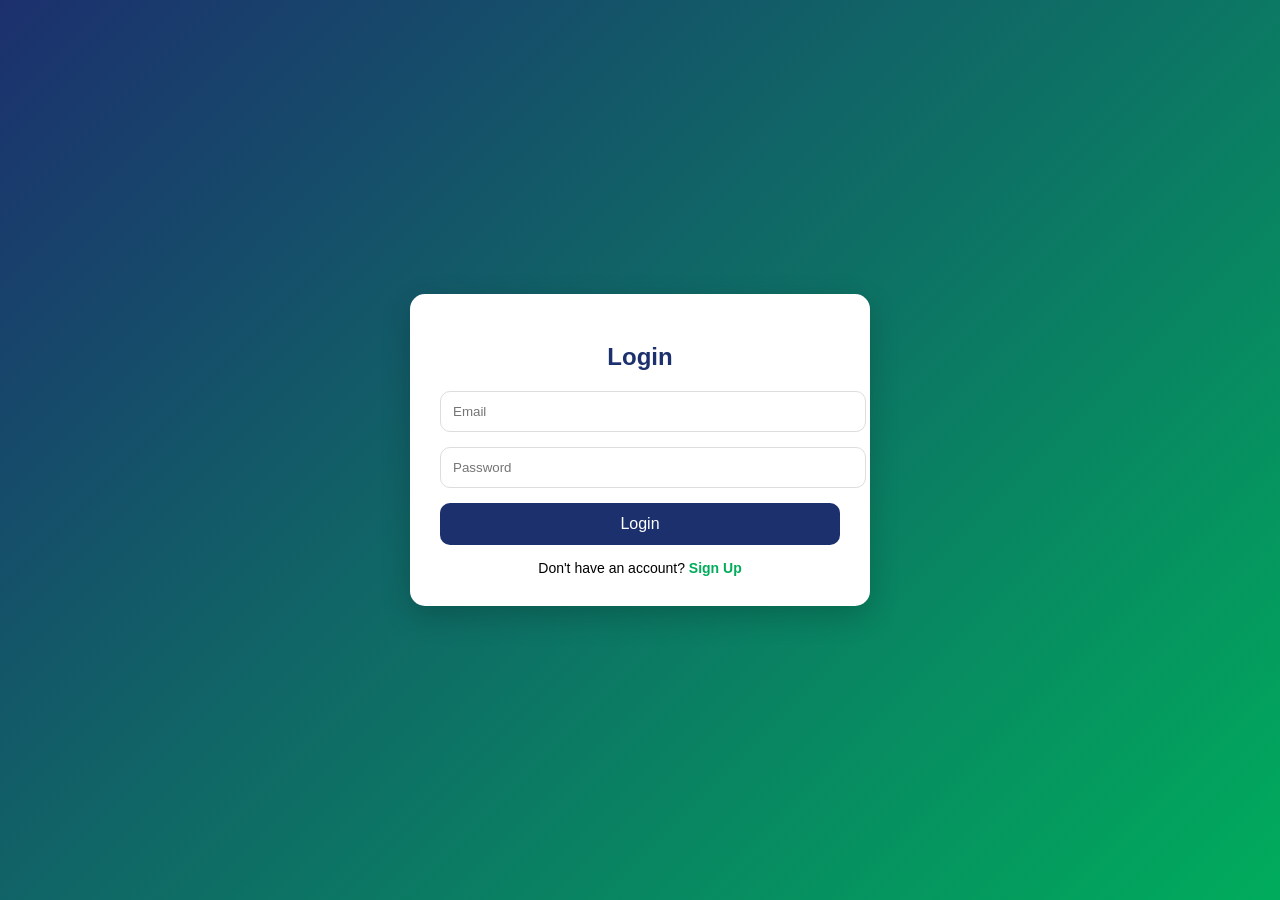
<file: admin/index.html>
<!DOCTYPE html>
<html lang="en">
<head>
  <meta charset="UTF-8">
  <meta name="viewport" content="width=device-width, initial-scale=1.0">
  <title>MUST Admin Dashboard</title>
  <link rel="stylesheet" href="admin.css">
  <link rel="stylesheet" href="https://cdnjs.cloudflare.com/ajax/libs/font-awesome/6.5.1/css/all.min.css">
</head>
<body>

<div id="dashView" class="app">

  <!-- SIDEBAR -->
  <aside class="sidebar">
    <div class="sidebar-brand"><i class="fa-solid fa-graduation-cap"></i> <span>MUST <span>Admin</span></span></div>
    <nav class="sidebar-nav">
      <a href="#" data-section="dashboard" class="active"><i class="fa-solid fa-chart-pie"></i> <span>Dashboard</span></a>
      <a href="#" data-section="events"><i class="fa-solid fa-calendar-days"></i> <span>Events Management</span></a>
      <a href="#" data-section="news"><i class="fa-solid fa-newspaper"></i> <span>News Management</span></a>
      <a href="#" data-section="menu"><i class="fa-solid fa-bars"></i> <span>Menu Management</span></a>
      <a href="#" data-section="contact"><i class="fa-solid fa-envelope"></i> <span>Contact Management</span></a>
      <a href="#" data-section="slider"><i class="fa-solid fa-images"></i> <span>Slider Management</span></a>
      <a href="#" data-section="activities"><i class="fa-solid fa-running"></i> <span>Activities</span></a>
      <a href="#" data-section="categories"><i class="fa-solid fa-tags"></i> <span>Activity Categories</span></a>
      <a href="#" data-section="clubs"><i class="fa-solid fa-shield-halved"></i> <span>Clubs</span></a>
      <a href="#" data-section="competitions"><i class="fa-solid fa-trophy"></i> <span>Competitions</span></a>
      <a href="#" data-section="adminusers"><i class="fa-solid fa-users-gear"></i> <span>Admin Users</span></a>
      <a href="#" data-section="settings"><i class="fa-solid fa-gear"></i> <span>Settings</span></a>
    </nav>
    <div class="sidebar-footer">
      <a id="logoutBtn"><i class="fa-solid fa-right-from-bracket"></i> <span>Logout</span></a>
    </div>
  </aside>

  <!-- MAIN -->
  <div class="main">
  
    <!-- TOPBAR -->
    <div class="topbar-container">
        <div class="search-bar">
            <i class="fa-solid fa-search"></i>
            <input type="text" placeholder="Search data...">
        </div>
        <div class="topbar-right">
            <div class="current-date" id="currentDate"></div>
            <div class="admin-profile">
                <span id="adminNameDisplay">Admin</span>
                <i class="fa-solid fa-circle-user"></i>
            </div>
        </div>
    </div>

    <div class="content-wrapper">
        <!-- ──── DASHBOARD HOME ──── -->
        <div id="sec-dashboard" class="section active">
          <div class="topbar"><h2>Dashboard Overview</h2></div>
          <div class="stats-grid">
            <div class="stat-card"><div class="icon"><i class="fa-solid fa-calendar-days"></i></div><div class="label">Events count</div><div class="value" id="statEvents">–</div></div>
            <div class="stat-card"><div class="icon"><i class="fa-solid fa-newspaper"></i></div><div class="label">News count</div><div class="value" id="statNews">–</div></div>
            <div class="stat-card"><div class="icon"><i class="fa-solid fa-envelope"></i></div><div class="label">Contacts count</div><div class="value" id="statContact">–</div></div>
            <div class="stat-card"><div class="icon"><i class="fa-solid fa-images"></i></div><div class="label">Slider count</div><div class="value" id="statSlider">–</div></div>
            <div class="stat-card"><div class="icon"><i class="fa-solid fa-running"></i></div><div class="label">Activities count</div><div class="value" id="statActivities">–</div></div>
            <div class="stat-card"><div class="icon"><i class="fa-solid fa-shield-halved"></i></div><div class="label">Clubs count</div><div class="value" id="statClubs">–</div></div>
            <div class="stat-card"><div class="icon"><i class="fa-solid fa-trophy"></i></div><div class="label">Competitions count</div><div class="value" id="statCompetitions">–</div></div>
          </div>
        </div>

        <!-- ──── EVENTS ──── -->
        <div id="sec-events" class="section">
          <div class="topbar"><h2>Events Management</h2><button class="btn btn-primary" onclick="openEventModal()"><i class="fa-solid fa-plus"></i> Add Event</button></div>
          <div class="card">
            <table><thead><tr><th>#</th><th>Image</th><th>Title</th><th>Description</th><th>Location</th><th>Date</th><th>Actions</th></tr></thead>
            <tbody id="eventsTable"></tbody></table>
          </div>
        </div>

        <!-- ──── NEWS ──── -->
        <div id="sec-news" class="section">
          <div class="topbar"><h2>News Management</h2><button class="btn btn-primary" onclick="openNewsModal()"><i class="fa-solid fa-plus"></i> Add News</button></div>
          <div class="card">
            <table><thead><tr><th>#</th><th>Image</th><th>Title</th><th>Content</th><th>Date</th><th>Actions</th></tr></thead>
            <tbody id="newsTable"></tbody></table>
          </div>
        </div>

        <!-- ──── MENU ──── -->
        <div id="sec-menu" class="section">
          <div class="topbar"><h2>Menu Management</h2><button class="btn btn-primary" onclick="openMenuModal()"><i class="fa-solid fa-plus"></i> Add Item</button></div>
          <div class="card">
            <table><thead><tr><th>#</th><th>Name</th><th>URL</th><th>Order</th><th>Parent ID</th><th>Actions</th></tr></thead>
            <tbody id="menuTable"></tbody></table>
          </div>
        </div>
        
        <!-- ──── CONTACTS ──── -->
        <div id="sec-contact" class="section">
          <div class="topbar"><h2>Contact Management</h2></div>
          <div class="card">
            <table><thead><tr><th>#</th><th>Name</th><th>Email</th><th>Message</th><th>Actions</th></tr></thead>
            <tbody id="contactTable"></tbody></table>
          </div>
        </div>

        <!-- ──── SLIDER ──── -->
        <div id="sec-slider" class="section">
          <div class="topbar"><h2>Slider Management</h2><button class="btn btn-primary" onclick="openSliderModal()"><i class="fa-solid fa-plus"></i> Add Slide</button></div>
          <div class="card">
            <table><thead><tr><th>#</th><th>Image</th><th>Title</th><th>Subtitle</th><th>Order</th><th>Active</th><th>Actions</th></tr></thead>
            <tbody id="sliderTable"></tbody></table>
          </div>
        </div>
        
        <!-- ──── SETTINGS ──── -->
        <div id="sec-settings" class="section">
          <div class="topbar"><h2>Settings</h2><button class="btn btn-primary" onclick="saveSettings()"><i class="fa-solid fa-save"></i> Save Settings</button></div>
          <div class="card settings-form">
            <form id="settingsForm">
                <div class="form-group">
                    <label>University Email</label>
                    <input type="email" id="setUnivEmail">
                </div>
                <div class="form-group">
                    <label>Phone Number</label>
                    <input type="text" id="setPhone">
                </div>
                <div class="form-group">
                    <label>Facebook Link</label>
                    <input type="url" id="setFb">
                </div>
                <div class="form-group">
                    <label>Address</label>
                    <input type="text" id="setAddress">
                </div>
                <div class="form-group">
                    <label>Map Location URL</label>
                    <input type="text" id="setMap">
                </div>
            </form>
          </div>
        </div>
        <!-- ──── ACTIVITIES ──── -->
        <div id="sec-activities" class="section">
          <div class="topbar"><h2>Activities Management</h2><button class="btn btn-primary" onclick="openActivityModal()"><i class="fa-solid fa-plus"></i> Add Activity</button></div>
          <div class="card">
            <table><thead><tr><th>#</th><th>Image</th><th>Title</th><th>Description</th><th>Duration</th><th>Players</th><th>Category</th><th>Actions</th></tr></thead>
            <tbody id="activitiesTable"></tbody></table>
          </div>
        </div>

        <!-- ──── ACTIVITY CATEGORIES ──── -->
        <div id="sec-categories" class="section">
          <div class="topbar"><h2>Activity Categories</h2><button class="btn btn-primary" onclick="openCategoryModal()"><i class="fa-solid fa-plus"></i> Add Category</button></div>
          <div class="card">
            <table><thead><tr><th>#</th><th>Name</th><th>Icon</th><th>Actions</th></tr></thead>
            <tbody id="categoriesTable"></tbody></table>
          </div>
        </div>

        <!-- ──── CLUBS ──── -->
        <div id="sec-clubs" class="section">
          <div class="topbar"><h2>Clubs Management</h2><button class="btn btn-primary" onclick="openClubModal()"><i class="fa-solid fa-plus"></i> Add Club</button></div>
          <div class="card">
            <table><thead><tr><th>#</th><th>Image</th><th>Name</th><th>Description</th><th>Actions</th></tr></thead>
            <tbody id="clubsTable"></tbody></table>
          </div>
        </div>

        <!-- ──── COMPETITIONS ──── -->
        <div id="sec-competitions" class="section">
          <div class="topbar"><h2>Competitions Management</h2><button class="btn btn-primary" onclick="openCompetitionModal()"><i class="fa-solid fa-plus"></i> Add Competition</button></div>
          <div class="card">
            <table><thead><tr><th>#</th><th>Image</th><th>Title</th><th>Description</th><th>Start Date</th><th>End Date</th><th>Actions</th></tr></thead>
            <tbody id="competitionsTable"></tbody></table>
          </div>
        </div>

        <!-- ──── ADMIN USERS ──── -->
        <div id="sec-adminusers" class="section">
          <div class="topbar"><h2>Admin Users</h2></div>
          <div class="card">
            <table><thead><tr><th>#</th><th>Full Name</th><th>Email</th><th>Status</th><th>Actions</th></tr></thead>
            <tbody id="adminUsersTable"></tbody></table>
          </div>
        </div>
    </div>
  </div>
</div>

<!-- ════════════ MODALS ════════════ -->

<!-- EVENT MODAL -->
<div class="modal-overlay" id="eventModalOverlay">
  <div class="modal">
    <div class="modal-header"><h3 id="eventModalTitle">Add Event</h3><button class="modal-close" onclick="closeModal('eventModalOverlay')">&times;</button></div>
    <form id="eventForm">
      <div class="modal-body">
        <input type="hidden" id="eventId">
        <label>Title</label><input type="text" id="eventTitleInput" required>
        <label>Description</label><textarea id="eventDescInput"></textarea>
        <label>Location</label><input type="text" id="eventLocationInput">
        <label>Event Date</label><input type="datetime-local" id="eventDateInput" required>
        <label>Image</label><input type="file" id="eventFileInput" accept="image/*">
      </div>
      <div class="modal-footer"><button type="button" class="btn btn-cancel" onclick="closeModal('eventModalOverlay')">Cancel</button><button type="submit" class="btn btn-primary">Save Changes</button></div>
    </form>
  </div>
</div>

<!-- NEWS MODAL -->
<div class="modal-overlay" id="newsModalOverlay">
  <div class="modal">
    <div class="modal-header"><h3 id="newsModalTitle">Add News</h3><button class="modal-close" onclick="closeModal('newsModalOverlay')">&times;</button></div>
    <form id="newsForm">
      <div class="modal-body">
        <input type="hidden" id="newsId">
        <input type="hidden" id="newsExistingImg">
        <label>Title</label><input type="text" id="newsTitleInput" required>
        <label>Date</label><input type="datetime-local" id="newsDateInput" required>
        <label>Content</label><textarea id="newsContentInput"></textarea>
        <label>Image</label><input type="file" id="newsFileInput" accept="image/*">
      </div>
      <div class="modal-footer"><button type="button" class="btn btn-cancel" onclick="closeModal('newsModalOverlay')">Cancel</button><button type="submit" class="btn btn-primary">Save Changes</button></div>
    </form>
  </div>
</div>

<!-- MENU MODAL -->
<div class="modal-overlay" id="menuModalOverlay">
  <div class="modal">
    <div class="modal-header"><h3 id="menuModalTitle">Add Menu Item</h3><button class="modal-close" onclick="closeModal('menuModalOverlay')">&times;</button></div>
    <form id="menuForm">
      <div class="modal-body">
        <input type="hidden" id="menuId">
        <label>Name</label><input type="text" id="menuNameInput" required>
        <label>URL</label><input type="text" id="menuUrlInput">
        <label>Order</label><input type="number" id="menuOrderInput" value="0">
        <label>Parent ID (optional)</label><input type="number" id="menuParentInput">
      </div>
      <div class="modal-footer"><button type="button" class="btn btn-cancel" onclick="closeModal('menuModalOverlay')">Cancel</button><button type="submit" class="btn btn-primary">Save Changes</button></div>
    </form>
  </div>
</div>

<!-- SLIDER MODAL -->
<div class="modal-overlay" id="sliderModalOverlay">
  <div class="modal">
    <div class="modal-header"><h3 id="sliderModalTitle">Add Slide</h3><button class="modal-close" onclick="closeModal('sliderModalOverlay')">&times;</button></div>
    <form id="sliderForm">
      <div class="modal-body">
        <label>Title</label><input type="text" id="sliderTitleInput" required>
        <label>Subtitle</label><input type="text" id="sliderSubInput">
        <label>Order</label><input type="number" id="sliderOrderInput" value="0">
        <label>Image</label><input type="file" id="sliderFileInput" accept="image/*" required>
      </div>
      <div class="modal-footer"><button type="button" class="btn btn-cancel" onclick="closeModal('sliderModalOverlay')">Cancel</button><button type="submit" class="btn btn-primary">Save Changes</button></div>
    </form>
  </div>
</div>

<!-- ACTIVITY MODAL -->
<div class="modal-overlay" id="activityModalOverlay">
  <div class="modal">
    <div class="modal-header"><h3 id="activityModalTitle">Add Activity</h3><button class="modal-close" onclick="closeModal('activityModalOverlay')">&times;</button></div>
    <form id="activityForm">
      <div class="modal-body">
        <input type="hidden" id="activityId">
        <label>Title</label><input type="text" id="activityTitleInput" required>
        <label>Description</label><textarea id="activityDescInput"></textarea>
        <label>Duration (minutes)</label><input type="text" id="activityDurationInput">
        <label>Players Count</label><input type="text" id="activityPlayersInput">
        <label>Category</label>
        <select id="activityCategoryInput"><option value="">-- Select Category --</option></select>
        <label>Image</label><input type="file" id="activityFileInput" accept="image/*">
      </div>
      <div class="modal-footer"><button type="button" class="btn btn-cancel" onclick="closeModal('activityModalOverlay')">Cancel</button><button type="submit" class="btn btn-primary">Save Changes</button></div>
    </form>
  </div>
</div>

<!-- CATEGORY MODAL -->
<div class="modal-overlay" id="categoryModalOverlay">
  <div class="modal">
    <div class="modal-header"><h3 id="categoryModalTitle">Add Category</h3><button class="modal-close" onclick="closeModal('categoryModalOverlay')">&times;</button></div>
    <form id="categoryForm">
      <div class="modal-body">
        <input type="hidden" id="categoryId">
        <label>Name</label><input type="text" id="categoryNameInput" required>
        <label>Icon (FontAwesome class e.g. fa-campground)</label><input type="text" id="categoryIconInput">
      </div>
      <div class="modal-footer"><button type="button" class="btn btn-cancel" onclick="closeModal('categoryModalOverlay')">Cancel</button><button type="submit" class="btn btn-primary">Save Changes</button></div>
    </form>
  </div>
</div>

<!-- CLUB MODAL -->
<div class="modal-overlay" id="clubModalOverlay">
  <div class="modal">
    <div class="modal-header"><h3 id="clubModalTitle">Add Club</h3><button class="modal-close" onclick="closeModal('clubModalOverlay')">&times;</button></div>
    <form id="clubForm">
      <div class="modal-body">
        <input type="hidden" id="clubId">
        <label>Name</label><input type="text" id="clubNameInput" required>
        <label>Description</label><textarea id="clubDescInput"></textarea>
        <label>Image</label><input type="file" id="clubFileInput" accept="image/*">
      </div>
      <div class="modal-footer"><button type="button" class="btn btn-cancel" onclick="closeModal('clubModalOverlay')">Cancel</button><button type="submit" class="btn btn-primary">Save Changes</button></div>
    </form>
  </div>
</div>

<!-- COMPETITION MODAL -->
<div class="modal-overlay" id="competitionModalOverlay">
  <div class="modal">
    <div class="modal-header"><h3 id="competitionModalTitle">Add Competition</h3><button class="modal-close" onclick="closeModal('competitionModalOverlay')">&times;</button></div>
    <form id="competitionForm">
      <div class="modal-body">
        <input type="hidden" id="competitionId">
        <label>Title</label><input type="text" id="competitionTitleInput" required>
        <label>Description</label><textarea id="competitionDescInput"></textarea>
        <label>Start Date</label><input type="datetime-local" id="competitionStartInput">
        <label>End Date</label><input type="datetime-local" id="competitionEndInput">
        <label>Image</label><input type="file" id="competitionFileInput" accept="image/*">
      </div>
      <div class="modal-footer"><button type="button" class="btn btn-cancel" onclick="closeModal('competitionModalOverlay')">Cancel</button><button type="submit" class="btn btn-primary">Save Changes</button></div>
    </form>
  </div>
</div>

<!-- TOAST CONTAINER -->
<div class="toast-container" id="toasts"></div>

<script src="admin.js"></script>
</body>
</html>
</file>
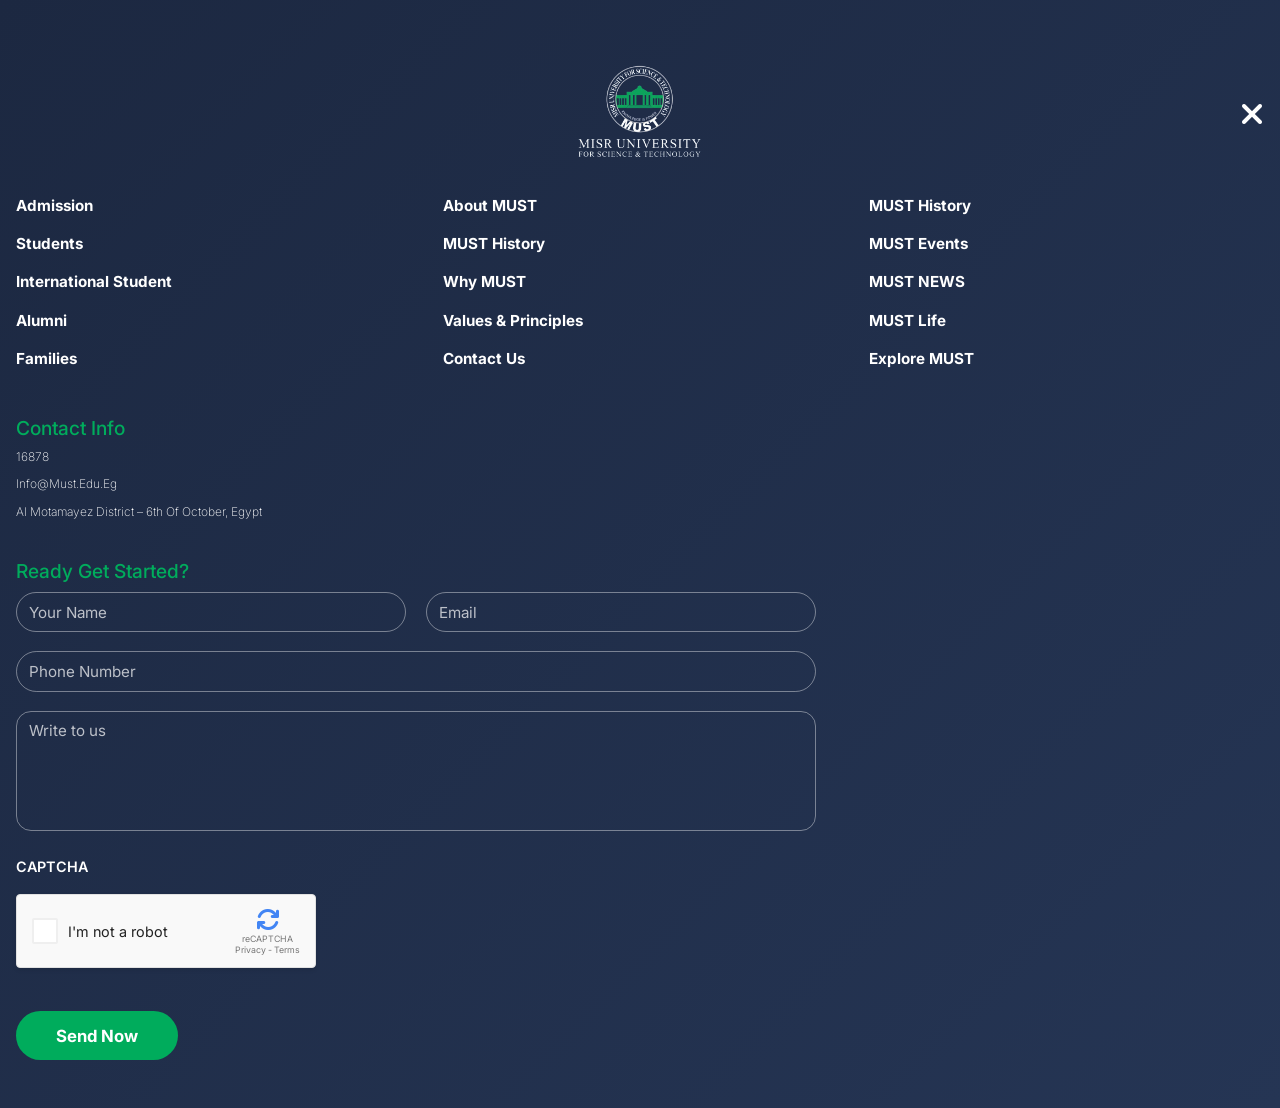
<file: Sports/index.html>
<!DOCTYPE html>
<html lang="en">
<head>
    <meta charset="UTF-8">
    <meta name="viewport" content="width=device-width, initial-scale=1.0">
    <title>MUST Fullscreen Menu & Contact</title>

    <link href="https://cdnjs.cloudflare.com/ajax/libs/font-awesome/6.0.0/css/all.min.css" rel="stylesheet">
    <link href="https://cdnjs.cloudflare.com/ajax/libs/font-awesome/6.5.0/css/all.min.css" rel="stylesheet">

    <style>
        @import url('https://fonts.googleapis.com/css2?family=Inter:wght@400;600;700&display=swap');

        :root {
            --overlay-bg: #1c2841; /* Dark blue matching the screenshot */
            --must-green: #00ac5c;
            --text-white: #ffffff;
            --text-muted: rgba(255, 255, 255, 0.7);
            --border-color: rgba(255, 255, 255, 0.4);
            --font-main: 'Inter', sans-serif;
        }

        * {
            margin: 0;
            padding: 0;
            box-sizing: border-box;
            font-family: var(--font-main);
        }

        body {
            background-color: var(--overlay-bg);
            color: var(--text-white);
            /* Adding a subtle gradient overlay to match the image's lighting */
            background-image: linear-gradient(135deg, #1c2841 0%, #253554 100%);
            min-height: 100vh;
        }

        .overlay-container {
            max-width: 1800px;
            margin: 0 auto;
            padding: 3rem 1rem;
            position: relative;
        }

        /* ------------------ HEADER ------------------ */
        .overlay-header {
            display: flex;
            justify-content: center;
            align-items: center;
            position: relative;
            margin-bottom: 2rem;
            margin-top: 1rem;
        }

        .overlay-logo {
            height: 100px;
            width: auto;
            object-fit: contain;
        }

        .close-btn {
            position: absolute;
            right: 0;
            top: 50%;
            transform: translateY(-50%);
            background: transparent;
            border: none;
            color: var(--text-white);
            font-size: 2rem;
            cursor: pointer;
            transition: color 0.3s ease;
        }

        .close-btn:hover {
            color: var(--must-green);
        }

        /* ------------------ LINKS GRID ------------------ */
        .links-grid {
            display: grid;
            grid-template-columns: repeat(3, 1fr);
            gap: 2rem;
            margin-bottom: 3rem;
        }

        .link-column {
            display: flex;
            flex-direction: column;
            gap: 1.2rem;
        }

        .link-column a {
            color: var(--text-white);
            text-decoration: none;
            font-size: 0.95rem;
            font-weight: 700;
            transition: color 0.3s ease;
        }

        .link-column a:hover {
            color: var(--must-green);
        }

        /* ------------------ CONTACT INFO & FORM SECTION ------------------ */
        .content-section {
            max-width: 800px; /* Constrains the form width to match the screenshot */
        }

        .section-title {
            color: var(--must-green);
            font-size: 1.2rem;
            font-weight: 500;
            margin-bottom: 0.55rem;
            margin-top: 2rem;
        }

        .contact-info p {
            font-size: 0.75rem;
            font-weight: 200;
            margin-bottom: 0.8rem;
        }

        .contact-info p:last-child {
            margin-bottom: 2.5rem;
        }

        /* Form Layout */
        .contact-form {
            display: flex;
            flex-direction: column;
            gap: 1.2rem;
        }

        .form-row {
            display: flex;
            gap: 1.2rem;
        }

        .form-input {
            width: 100%;
            background: transparent;
            border: 1px solid var(--border-color);
            border-radius: 25px; /* Pill shape for inputs */
            padding: 0.6rem 0.75rem;
            color: var(--text-white);
            font-size: 0.95rem;
            outline: none;
            transition: border-color 0.3s ease;
        }

        .form-input::placeholder {
            color: var(--text-muted);
        }

        .form-input:focus {
            border-color: var(--must-green);
        }

        textarea.form-input {
            border-radius: 15px; /* Less rounded for textarea */
            resize: none;
            min-height: 120px;
        }

        /* Custom reCAPTCHA Mockup */
        .captcha-container {
            background-color: #f9f9f9;
            width: 300px;
            padding: 12px 15px;
            border-radius: 4px;
            display: flex;
            align-items: center;
            justify-content: space-between;
            border: 1px solid #e1e1e1;
            box-shadow: 0px 2px 4px rgba(0,0,0,0.1);
            margin-top: 0.5rem;
            margin-bottom: 1.5rem;
        }

        .captcha-left {
            display: flex;
            align-items: center;
            gap: 10px;
        }

        .captcha-checkbox {
            width: 26px;
            height: 26px;
            border: 2px solid #efefef;
            border-radius: 2px;
            background: white;
            cursor: pointer;
            appearance: none; /* removes default browser styling */
        }

        .captcha-checkbox:checked {
            background-color: #fff;
            position: relative;
        }
        
        .captcha-checkbox:checked::after {
            content: '✔';
            color: green;
            font-size: 20px;
            position: absolute;
            top: -2px;
            left: 3px;
        }

        .captcha-label {
            color: #222;
            font-size: 0.9rem;
            font-weight: 400;
        }

        .captcha-right {
            display: flex;
            flex-direction: column;
            align-items: center;
            color: #555;
        }

        .captcha-right i {
            font-size: 1.5rem;
            color: #4285f4; /* Google Blue */
            margin-bottom: 2px;
        }

        .captcha-right span {
            font-size: 0.55rem;
            color: #777;
        }

        /* Submit Button */
        .btn-submit {
            background-color: var(--must-green);
            color: var(--text-white);
            border: none;
            padding: 0.9rem 2.5rem;
            border-radius: 30px;
            font-size: 1.05rem;
            font-weight: 700;
            cursor: pointer;
            width: fit-content;
            transition: all 0.3s ease;
        }

        .btn-submit:hover {
            background-color: #008f4c;
            transform: translateY(-2px);
            box-shadow: 0 4px 10px rgba(0, 172, 92, 0.3);
        }

        /* ------------------ RESPONSIVE ------------------ */
        @media (max-width: 900px) {
            .links-grid {
                grid-template-columns: repeat(2, 1fr);
            }
        }

        @media (max-width: 600px) {
            .links-grid {
                grid-template-columns: 1fr;
            }
            .form-row {
                flex-direction: column;
            }
            .overlay-container {
                padding: 1.5rem;
            }
        }
    </style>
</head>
<body>

    <div class="overlay-container">
        
        <div class="overlay-header">
            <img src="img/LoGo.png" alt="MUST Logo" class="overlay-logo">
           <a href="index.html" class="close-btn" title="Close" style="text-decoration: none;">
    <i class="fa-solid fa-xmark"></i>
</a>
               
            </button>
        </div>

        <div class="links-grid">
            <div class="link-column">
                <a href="#">Admission</a>
                <a href="#">Students</a>
                <a href="#">International Student</a>
                <a href="#">Alumni</a>
                <a href="#">Families</a>
            </div>
            <div class="link-column">
                <a href="#">About MUST</a>
                <a href="#">MUST History</a>
                <a href="#">Why MUST</a>
                <a href="#">Values & Principles</a>
                <a href="#">Contact Us</a>
            </div>
            <div class="link-column">
                <a href="#">MUST History</a> <a href="#">MUST Events</a>
                <a href="#">MUST NEWS</a>
                <a href="#">MUST Life</a>
                <a href="#">Explore MUST</a>
            </div>
        </div>

        <div class="content-section">
            
            <div class="contact-info">
                <h3 class="section-title">Contact Info</h3>
                <p>16878</p>
                <p>Info@Must.Edu.Eg</p>
                <p>Al Motamayez District – 6th Of October, Egypt</p>
            </div>

            <h3 class="section-title">Ready Get Started?</h3>
            <form class="contact-form" action="#" method="POST">
                
                <div class="form-row">
                    <input type="text" placeholder="Your Name" class="form-input" required>
                    <input type="email" placeholder="Email" class="form-input" required>
                </div>
                
                <div class="form-row">
                    <input type="tel" placeholder="Phone Number" class="form-input" required>
                </div>
                
                <div class="form-row">
                    <textarea placeholder="Write to us" class="form-input" rows="4" required></textarea>
                </div>

                <p style="font-size: 0.9rem; font-weight: 600; margin-top: 0.5rem; margin-bottom: -0.5rem;">CAPTCHA</p>
                
                <div class="captcha-container">
                    <div class="captcha-left">
                        <input type="checkbox" id="robotCheck" class="captcha-checkbox">
                        <label for="robotCheck" class="captcha-label">I'm not a robot</label>
                    </div>
                    <div class="captcha-right">
                        <i class="fa-solid fa-arrows-rotate"></i>
                        <span>reCAPTCHA</span>
                        <span>Privacy - Terms</span>
                    </div>
                </div>

                <button type="submit" class="btn-submit">Send Now</button>
            </form>

        </div>

    </div>

</body>
</html>
</file>
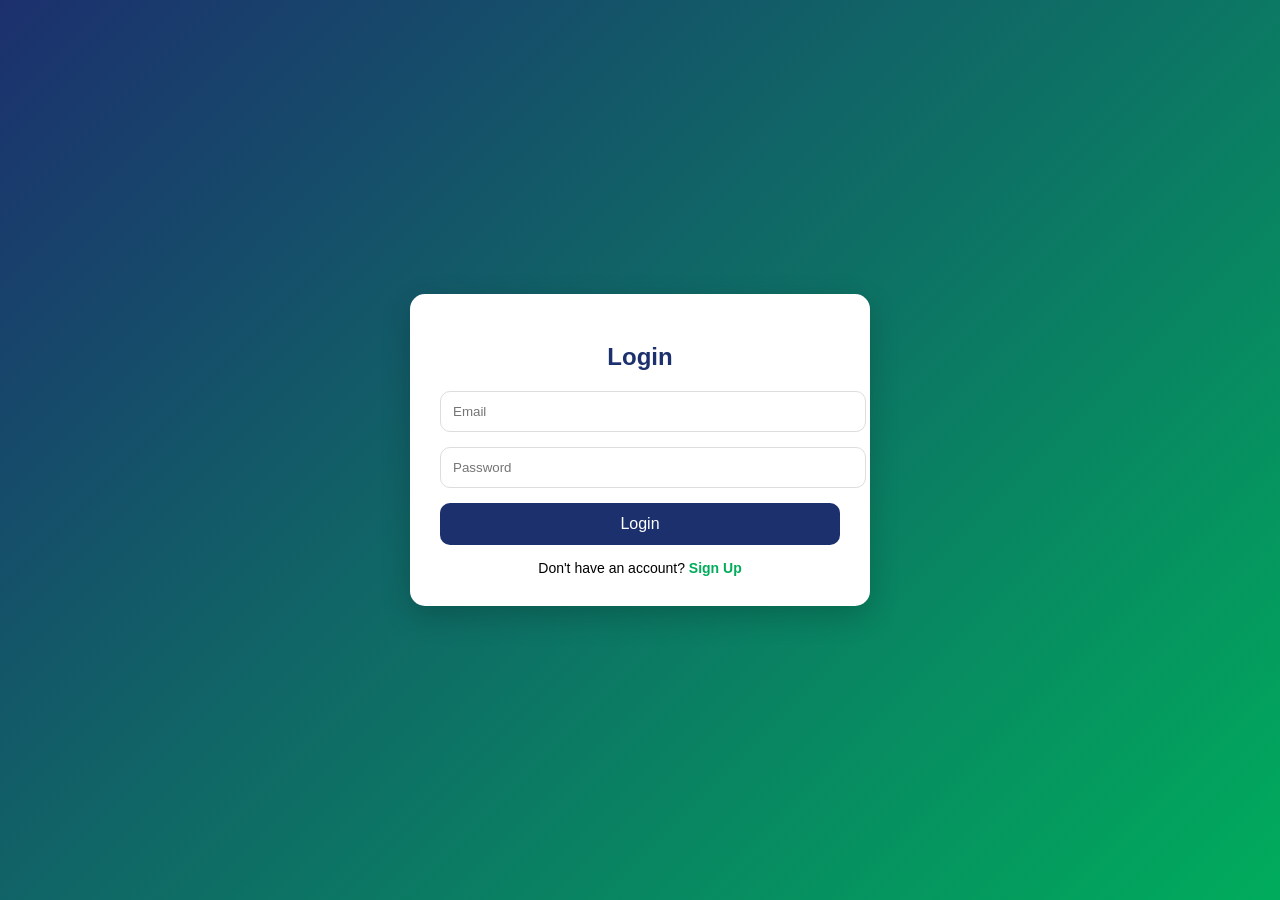
<file: login.html>
<!DOCTYPE html>
<html lang="en">
<head>
  <meta charset="UTF-8" />
  <meta name="viewport" content="width=device-width, initial-scale=1.0" />
  <title>Login</title>

  <style>
    body{
      margin:0;
      font-family: Arial, sans-serif;
      background: linear-gradient(135deg,#1c306e,#00ac5c);
      height:100vh;
      display:flex;
      justify-content:center;
      align-items:center;
    }

    .container{
      width: 400px;
      background:#fff;
      padding:30px;
      border-radius:15px;
      box-shadow:0 10px 30px rgba(0,0,0,0.2);
    }

    h2{
      text-align:center;
      margin-bottom:20px;
      color:#1c306e;
    }

    .input-box{
      margin-bottom:15px;
    }

    input{
      width:100%;
      padding:12px;
      border:1px solid #ddd;
      border-radius:10px;
      outline:none;
      transition:0.3s;
    }

    input:focus{
      border-color:#00ac5c;
      box-shadow:0 0 5px rgba(0,172,92,0.3);
    }

    button{
      width:100%;
      padding:12px;
      border:none;
      border-radius:10px;
      background:#1c306e;
      color:#fff;
      font-size:16px;
      cursor:pointer;
      transition:0.3s;
    }

    button:hover{
      background:#14224f;
    }

    .footer{
      text-align:center;
      margin-top:15px;
      font-size:14px;
    }

    .footer a{
      color:#00ac5c;
      text-decoration:none;
      font-weight:bold;
    }
  </style>
</head>
<body>

  <div class="container">
    <h2>Login</h2>

    <form id="loginForm">

      <div class="input-box">
        <input type="email" id="email" placeholder="Email" required />
      </div>

      <div class="input-box">
        <input type="password" id="password" placeholder="Password" required />
      </div>

      <button type="submit">Login</button>
    </form>

    <div class="footer">
      Don't have an account? <a href="signup.html">Sign Up</a>
    </div>
  </div>

  <script>
    const BASE_URL = 'https://must.runasp.net';

    document.getElementById("loginForm").addEventListener("submit", async function(e){
      e.preventDefault();

      const email    = document.getElementById("email").value.trim();
      const password = document.getElementById("password").value.trim();

      if(!email || !password){
        alert("Please fill all fields");
        return;
      }

      try {
        const res = await fetch(BASE_URL + '/api/Auth/login', {
          method:  'POST',
          headers: { 'Content-Type': 'application/json' },
          body:    JSON.stringify({ email, password })
        });

        const text = await res.text();
        console.log('Raw login response:', text);

        if (!res.ok) {
          let errMsg = text;
          try { const j = JSON.parse(text); errMsg = j.message || j.title || JSON.stringify(j); } catch(_){}
          throw new Error(errMsg || res.statusText);
        }

        // Extract token from any possible shape the API returns
        let token = null;
        let parsed = null;
        try { parsed = JSON.parse(text); } catch(_) { parsed = null; }

        if (typeof parsed === 'string' && parsed.trim().length > 20) {
          token = parsed.trim();
        } else if (parsed && typeof parsed === 'object') {
          token = parsed.token
               || parsed.Token
               || parsed.accessToken
               || parsed.AccessToken
               || parsed.jwt
               || parsed.JWT
               || parsed.data
               || null;
          if (!token && typeof parsed === 'object') {
            const vals = Object.values(parsed);
            for (const v of vals) {
              if (typeof v === 'string' && v.length > 40) { token = v; break; }
            }
          }
        } else if (typeof text === 'string' && text.trim().length > 20 && !text.trim().startsWith('{')) {
          token = text.trim().replace(/^"|"$/g, '');
        }

        if (token) {
          localStorage.setItem('must_token', token);
          localStorage.setItem('must_email', email);
          console.log('Token saved successfully.');
        } else {
          console.warn('Login succeeded but no token found in response. Raw:', text);
        }

        alert("Login successful ✅");
        if (email.endsWith('@must.edu.eg')) {
          window.location.href = "admin/index.html";
        } else {
          window.location.href = "index.html";
        }

      } catch(err) {
        console.error('Login error:', err);
        alert("Login failed: " + err.message);
      }
    });
  </script>

</body>
</html>
</file>
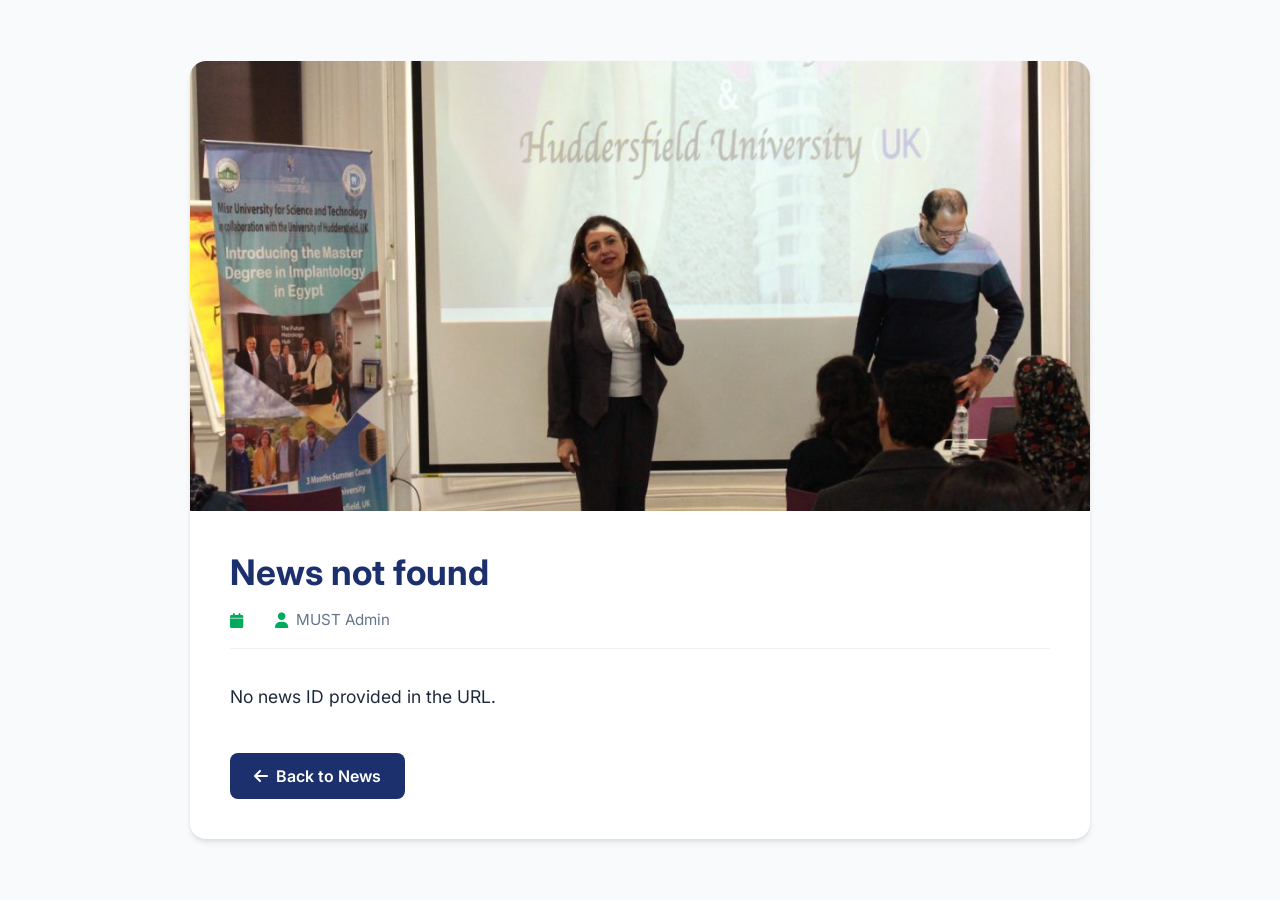
<file: news-details.html>
<!DOCTYPE html>
<html lang="en">

<head>
    <meta charset="UTF-8">
    <meta name="viewport" content="width=device-width, initial-scale=1.0">
    <title>News Details - MUST Student Activities Hub</title>

    <link href="https://cdnjs.cloudflare.com/ajax/libs/font-awesome/6.5.0/css/all.min.css" rel="stylesheet">
    <link rel="stylesheet" href="css/bootstrap.min.css">
    
    <style>
        @import url('https://fonts.googleapis.com/css2?family=Inter:wght@300;400;600;700&display=swap');

        :root {
            --primary: rgb(28, 48, 110);
            --secondary: rgb(0, 172, 92);
            --bg-light: #F8FAFC;
            --white: #FFFFFF;
            --text-dark: #1E293B;
            --text-gray: #64748B;
            --shadow: 0 4px 6px -1px rgba(0, 0, 0, 0.1), 0 2px 4px -1px rgba(0, 0, 0, 0.06);
            --transition: all 0.3s ease;
        }

        body {
            background-color: var(--bg-light);
            color: var(--text-dark);
            font-family: 'Inter', sans-serif;
            margin: 0;
            padding: 0;
            display: flex;
            justify-content: center;
            align-items: center;
            min-height: 100vh;
        }

        .details-container {
            max-width: 900px;
            width: 95%;
            background: var(--white);
            border-radius: 16px;
            overflow: hidden;
            box-shadow: var(--shadow);
            margin: 2rem 0;
        }

        .details-img-wrapper {
            width: 100%;
            height: 450px;
            overflow: hidden;
            background-color: rgba(28, 48, 110, 0.05);
            display: flex;
            align-items: center;
            justify-content: center;
        }

        #newsImg {
            width: 100%;
            height: 100%;
            object-fit: cover;
        }

        .details-content {
            padding: 2.5rem;
        }

        #newsTitle {
            color: var(--primary);
            font-size: 2.2rem;
            font-weight: 700;
            margin-bottom: 1rem;
        }

        .meta-info {
            display: flex;
            gap: 1.5rem;
            margin-bottom: 2rem;
            color: var(--text-gray);
            font-size: 0.95rem;
            border-bottom: 1px solid #edf2f7;
            padding-bottom: 1rem;
        }

        .meta-item {
            display: flex;
            align-items: center;
            gap: 0.5rem;
        }

        .meta-item i {
            color: var(--secondary);
        }

        #newsContent {
            font-size: 1.1rem;
            line-height: 1.8;
            color: var(--text-dark);
            margin-bottom: 2.5rem;
            white-space: pre-wrap;
            text-align: justify;
        }

        .back-btn {
            display: inline-flex;
            align-items: center;
            gap: 0.5rem;
            color: var(--white);
            background-color: var(--primary);
            padding: 0.7rem 1.5rem;
            border-radius: 8px;
            text-decoration: none;
            font-weight: 600;
            transition: var(--transition);
        }

        .back-btn:hover {
            background-color: var(--secondary);
            color: var(--white);
            transform: translateX(-5px);
        }

        @media (max-width: 768px) {
            .details-img-wrapper {
                height: 300px;
            }
            #newsTitle {
                font-size: 1.8rem;
            }
        }
    </style>
</head>

<body>
    <div class="details-container">
        <div class="details-img-wrapper">
            <img id="newsImg" src="img/news5.jpg" alt="News Image" onerror="this.src='img/news5.jpg'" />
        </div>
        <div class="details-content">
            <h1 id="newsTitle">Loading News...</h1>
            
            <div class="meta-info">
                <span class="meta-item"><i class="fas fa-calendar"></i> <span id="newsDate"></span></span>
                <span class="meta-item"><i class="fas fa-user"></i> <span>MUST Admin</span></span>
            </div>
            
            <div id="newsContent">Please wait while we fetch the news details.</div>
            
            <div style="margin-top: 30px;">
                <a href="allNews.html" class="back-btn"><i class="fas fa-arrow-left"></i> Back to News</a>
            </div>
        </div>
    </div>

    <script src="js/news-details.js"></script>
</body>

</html>
</file>
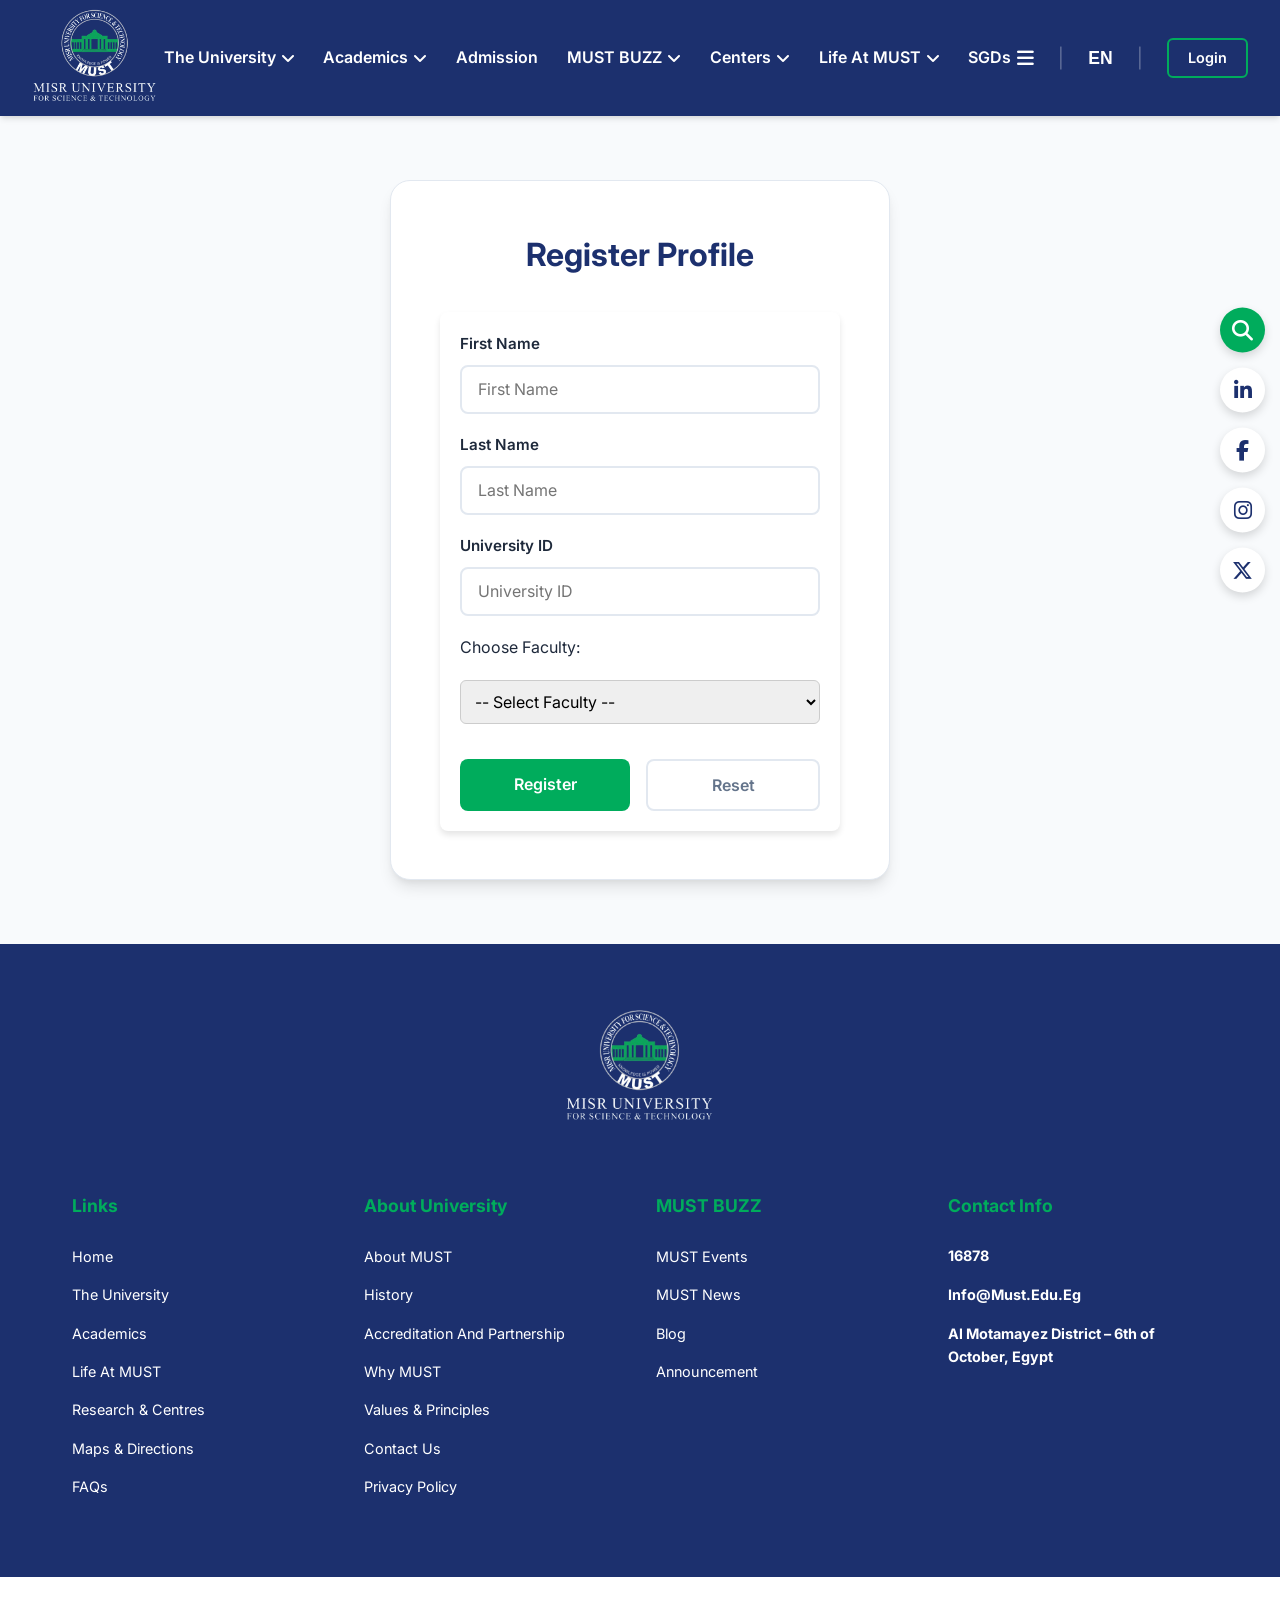
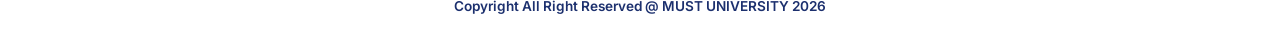
<file: registerClub.html>
<!DOCTYPE html>
<html lang="en">

<head>
  <meta charset="UTF-8">
  <meta name="viewport" content="width=device-width, initial-scale=1.0">
  <title>MUST Student Activities Hub - Registration</title>

  <link href="https://cdnjs.cloudflare.com/ajax/libs/font-awesome/6.0.0/css/all.min.css" rel="stylesheet">
  <link href="https://cdnjs.cloudflare.com/ajax/libs/font-awesome/6.5.0/css/all.min.css" rel="stylesheet">

  <style>
    @import url('https://fonts.googleapis.com/css2?family=Inter:wght@300;400;600;700&display=swap');

    :root {
      /* MUST Official Colors */
      --primary: rgb(28, 48, 110);
      /* MUST Blue */
      --secondary: rgb(0, 172, 92);
      /* MUST Green */
      --primary-light: rgba(28, 48, 110, 0.1);
      --secondary-light: rgba(0, 172, 92, 0.1);
      --secondary-hover: rgb(0, 145, 75);

      --bg-light: #F8FAFC;
      --white: #FFFFFF;
      --text-dark: #1E293B;
      --text-gray: #64748B;
      --shadow: 0 4px 6px -1px rgba(0, 0, 0, 0.1), 0 2px 4px -1px rgba(0, 0, 0, 0.06);
      --shadow-lg: 0 10px 15px -3px rgba(0, 0, 0, 0.1), 0 4px 6px -2px rgba(0, 0, 0, 0.05);
      --transition: all 0.3s ease;
    }

    * {
      margin: 0;
      padding: 0;
      box-sizing: border-box;
      font-family: 'Inter', sans-serif;
    }

    body {
      background-color: var(--bg-light);
      color: var(--text-dark);
      line-height: 1.6;
      display: flex;
      flex-direction: column;
      min-height: 100vh;
    }

    /* ------------------ ANNOUNCEMENT TICKER ------------------ */
    .announcement-bar {
      background-color: var(--secondary);
      color: var(--white);
      padding: 0.4rem 0;
      overflow: hidden;
      position: relative;
      display: flex;
      align-items: center;
      font-size: 0.9rem;
      font-weight: 600;
    }

    .marquee {
      white-space: nowrap;
      animation: marquee 25s linear infinite;
      padding-left: 100%;
    }

    @keyframes marquee {
      0% {
        transform: translateX(0);
      }

      100% {
        transform: translateX(-100%);
      }
    }

    /* ------------------ NAVBAR ------------------ */
        header {
            background-color: var(--primary);
            color: var(--white);
            position: sticky;
            top: 0;
            z-index: 1000;
            box-shadow: var(--shadow);
        }

        nav {
            max-width: 1400px;
            margin: 0 auto;
            padding: 0.5rem 2rem;
            display: flex;
            justify-content: space-between;
            align-items: center;
        }

        .logo {
            text-decoration: none;
            display: flex;
            align-items: center;
        }

        .Uni-logo {
            height: 100px;
            width: auto;
            object-fit: contain;
        }

        .nav-links {
            display: flex;
            gap: 1.8rem;
            list-style: none;
            align-items: center;
            margin: 0;
            padding: 0;
            height: 100%;
        }

        /* --- DROPDOWN CSS INTEGRATED HERE --- */
        .dropdown {
            position: relative;
            display: flex;
            align-items: center;
            height: 100px; /* Match navbar height to avoid hover glitches */
        }

        .dropdown > a {
            text-decoration: none;
            color: var(--white);
            font-weight: 600;
            font-size: 1rem;
            transition: var(--transition);
            display: flex;
            align-items: center;
            gap: 5px;
        }

        .dropdown > a:hover, .dropdown > a.active {
            color: var(--secondary);
        }

        .dropdown-menu {
            position: absolute;
            top: 80px; /* Drop down right below the nav text */
            left: 0;
            background-color: var(--primary);
            min-width: 250px;
            box-shadow: var(--shadow-lg);
            opacity: 0;
            visibility: hidden;
            transform: translateY(10px);
            transition: all 0.3s ease;
            list-style: none;
            padding: 0.5rem 0;
            z-index: 1001;
            border-radius: 0 0 8px 8px;
            margin: 0;
        }

        .dropdown:hover .dropdown-menu {
            opacity: 1;
            visibility: visible;
            transform: translateY(0);
        }

        .dropdown-menu li {
            position: relative;
        }

        .dropdown-menu a {
            color: var(--white) !important;
            text-decoration: none;
            display: flex;
            justify-content: space-between;
            align-items: center;
            padding: 0.8rem 1.5rem;
            font-size: 0.95rem;
            font-weight: 600;
            transition: background-color 0.2s ease;
        }

        .dropdown-menu a:hover {
            background-color: rgba(255,255,255,0.1);
            color: var(--secondary) !important;
        }

        /* --- ICONS & LOGIN BUTTON --- */
        .nav-icons {
            display: flex;
            align-items: center;
            gap: 1.5rem;
            font-size: 1.2rem;
        }

        .nav-icons i,
        .nav-icons span {
            cursor: pointer;
            transition: var(--transition);
        }

        .nav-icons i:hover,
        .nav-icons span:hover {
            color: var(--secondary);
        }

        .separator {
            color: rgba(255, 255, 255, 0.4);
            font-weight: 300;
        }

        .btn-login {
            background-color: transparent;
            color: var(--white);
            border: 2px solid var(--secondary);
            padding: 0.4rem 1.2rem;
            border-radius: 6px;
            font-weight: 600;
            font-size: 0.9rem;
            text-decoration: none;
            transition: var(--transition);
        }

        .btn-login:hover {
            background-color: var(--secondary);
            color: var(--white);
        }

        /* ------------------ BUTTONS ------------------ */
        .btn {
            background-color: var(--secondary);
            color: var(--white);
            padding: 0.8rem 1.8rem;
            border-radius: 8px;
            text-decoration: none;
            font-weight: 600;
            border: none;
            cursor: pointer;
            transition: var(--transition);
            display: inline-block;
        }

        .btn:hover {
            background-color: var(--secondary-hover);
            transform: translateY(-2px);
            box-shadow: 0 4px 12px rgba(0, 172, 92, 0.3);
        }
    /* ------------------ SOCIAL SIDEBAR------------------ */
    .social-fixed {
      position: fixed;
      right: 15px;
      /* Moves the sidebar to the right edge */
      top: 50%;
      transform: translateY(-50%);
      display: flex;
      flex-direction: column;
      gap: 15px;
      /* Perfect spacing between the circles */
      z-index: 999;
    }

    .social-fixed a {
      color: var(--primary);
      /* Dark blue icons */
      background: var(--white);
      /* White circle background */
      width: 45px;
      height: 45px;
      border-radius: 50%;
      /* Makes them perfectly circular */
      display: flex;
      justify-content: center;
      align-items: center;
      font-size: 1.3rem;
      /* Slightly larger icons */
      text-decoration: none;
      box-shadow: 0 4px 10px rgba(0, 0, 0, 0.15);
      /* Soft drop shadow */
      transition: var(--transition);
    }

    .social-fixed a:hover {
      transform: scale(1.1);
      /* Slight pop effect on hover */
      box-shadow: 0 6px 14px rgba(0, 0, 0, 0.2);
    }

    /* Green styling specifically for the search icon (active state) */
    .social-fixed a.active {
      background-color: var(--secondary);
      /* Green background */
      color: var(--white);
      /* White icon */
    }

    /* Make sure mobile views hide the sidebar properly */
    @media (max-width: 768px) {
      .social-fixed {
        display: none;
      }
    }

    /* ------------------ REGISTRATION FORM ------------------ */
    .main-content {
      flex-grow: 1;
      /* Pushes footer to bottom */
      display: flex;
      justify-content: center;
      align-items: center;
      padding: 4rem 2rem;
    }

    .register-container {
      background: var(--white);
      width: 100%;
      max-width: 500px;
      padding: 3rem 2.5rem;
      border-radius: 20px;
      box-shadow: var(--shadow-lg);
      border: 1px solid #E2E8F0;
    }

    .register-container h2 {
      color: var(--primary);
      font-size: 2rem;
      text-align: center;
      margin-bottom: 2rem;
      font-weight: 700;
    }

    .register-container form {
      display: flex;
      flex-direction: column;
      gap: 1.2rem;
    }

    .input-group {
      display: flex;
      flex-direction: column;
      gap: 0.5rem;
    }

    .input-group label {
      color: var(--text-dark);
      font-weight: 600;
      font-size: 0.95rem;
    }

    .input-group input {
      width: 100%;
      padding: 0.8rem 1rem;
      border: 2px solid #E2E8F0;
      border-radius: 8px;
      font-size: 1rem;
      font-family: 'Inter', sans-serif;
      transition: var(--transition);
      outline: none;
    }

    .input-group input:focus {
      border-color: var(--secondary);
      box-shadow: 0 0 0 3px var(--secondary-light);
    }

    .form-buttons {
      display: flex;
      gap: 1rem;
      margin-top: 1rem;
    }

    .form-buttons .button {
      flex: 1;
      text-align: center;
      padding: 0.8rem 1rem;
      border-radius: 8px;
      font-weight: 600;
      text-decoration: none;
      transition: var(--transition);
      border: none;
      cursor: pointer;
      font-size: 1rem;
    }

    .btn-register {
      background-color: var(--secondary);
      color: var(--white);
    }

    .btn-register:hover {
      background-color: var(--secondary-hover);
      transform: translateY(-2px);
      box-shadow: 0 4px 12px rgba(0, 172, 92, 0.3);
    }

    .btn-reset {
      background-color: transparent;
      color: var(--text-gray);
      border: 2px solid #E2E8F0 !important;
    }

    .btn-reset:hover {
      background-color: #F1F5F9;
      color: var(--text-dark);
    }
   .activity-container {
    width: 80%;
    margin: auto;
    text-align: center;
}

/* الشريط */
.select-bar {
    display: flex;
    justify-content: center;
    gap: 10px;
    margin-bottom: 20px;
}

.select-bar input {
    display: none;
}

.select-bar label {
    padding: 10px 25px;
    background: #eee;
    border-radius: 25px;
    cursor: pointer;
    font-weight: bold;
    transition: 0.3s;
}

.select-bar label:hover {
    background: #ddd;
}
/* الشريط الرئيسي */
.main-tabs {
    display: flex;
    justify-content: center;
    gap: 10px;
    margin-bottom: 20px;
}

.main-tabs input {
    display: none;
}

.main-tabs label {
    padding: 10px 25px;
    background: #eee;
    border-radius: 25px;
    cursor: pointer;
    font-weight: bold;
    transition: 0.3s;
}

.main-tabs label:hover {
    background: #ddd;
}




    /* ------------------ FOOTER ------------------ */
    footer {
      background-color: var(--primary);
      color: var(--white);
      padding-top: 4rem;
      margin-top: auto;
      /* Pushes footer to bottom */
    }

    .footer-logo-center {
      text-align: center;
      margin-bottom: 4rem;
    }

    .footer-brand-logo {
      height: 120px;
      width: auto;
      margin: 0 auto;
      display: block;
    }

    .footer-grid {
      max-width: 1200px;
      margin: 0 auto;
      display: grid;
      grid-template-columns: repeat(4, 1fr);
      gap: 2rem;
      padding: 0 2rem 4rem 2rem;
    }

    .footer-col h4 {
      color: var(--secondary);
      font-size: 1.1rem;
      margin-bottom: 1.5rem;
    }

    .footer-col ul {
      list-style: none;
    }

    .footer-col ul li {
      margin-bottom: 0.8rem;
    }

    .footer-col ul li a {
      color: var(--white);
      text-decoration: none;
      font-size: 0.9rem;
      transition: var(--transition);
    }

    .footer-col ul li a:hover {
      color: var(--secondary);
    }

    .footer-col p {
      color: var(--white);
      font-size: 0.9rem;
      font-weight: 700;
      margin-bottom: 1rem;
    }

    .footer-bottom {
      background-color: var(--white);
      color: var(--primary);
      text-align: center;
      padding: 1.2rem;
      font-size: 0.85rem;
      font-weight: 600;
    }

    /* ------------------ RESPONSIVE ------------------ */
    @media (max-width: 1024px) {
      .nav-links {
        display: none;
      }

      .footer-grid {
        grid-template-columns: repeat(2, 1fr);
      }
    }

    @media (max-width: 768px) {
      .social-fixed {
        display: none;
      }

      .footer-grid {
        grid-template-columns: 1fr;
        text-align: center;
      }

      .form-buttons {
        flex-direction: column;
      }
    }
        form {
      background: #fff;
      padding: 20px;
      border-radius: 8px;
      box-shadow: 0 4px 6px rgba(0,0,0,0.1);
      max-width: 400px;
      margin: auto;
    }

  

    select {
      width: 100%;
      padding: 10px;
      border-radius: 6px;
      border: 1px solid #ccc;
      font-size: 16px;
    }

   
  </style>
</head>

<body>



 <header>
        <nav>
            <a href="index.html" class="logo">
                <img src="img/LoGo.png" alt="MUST Logo" class="Uni-logo">
            </a>

            <ul class="nav-links">
                
                <li class="dropdown">
                    <a href="#">The University <i class="fa-solid fa-angle-down"></i></a>
                    <ul class="dropdown-menu">
                        <li><a href="#">About MUST <i class="fa-solid fa-angle-right" style="font-size: 0.7rem;"></i></a></li>
                        <li><a href="#">Sectors <i class="fa-solid fa-angle-right" style="font-size: 0.7rem;"></i></a></li>
                        <li><a href="#">Reports <i class="fa-solid fa-angle-right" style="font-size: 0.7rem;"></i></a></li>
                        <li><a href="#">Policies</a></li>
                        <li><a href="#">University Council Minutes</a></li>
                        <li><a href="#">Quality Assurance and Accreditation Sector</a></li>
                        <li><a href="#">Accreditation & Partnerships</a></li>
                        <li><a href="#">Contact Us</a></li>
                        <li><a href="#">Resources <i class="fa-solid fa-angle-right" style="font-size: 0.7rem;"></i></a></li>
                    </ul>
                </li>

                <li class="dropdown">
                    <a href="#">Academics <i class="fa-solid fa-angle-down"></i></a>
                    <ul class="dropdown-menu">
                        <li><a href="#">Undergraduate Studies</a></li>
                        <li><a href="#">Post-Graduate Program</a></li>
                        <li><a href="#">Academic Calendar</a></li>
                        <li><a href="#">International Students Affairs Sector</a></li>
                    </ul>
                </li>
<li class="dropdown"><a href="index.html">Admission</a></li>
                <li class="dropdown">
                    <a href="#">MUST BUZZ <i class="fa-solid fa-angle-down"></i></a>
                    <ul class="dropdown-menu">
                        <li><a href="#events">MUST Events</a></li>
                        <li><a href="#news">MUST News</a></li>
                        <li><a href="#">MUST Blogs</a></li>
                        <li><a href="#">Announcements</a></li>
                    </ul>
                </li>

                <li class="dropdown">
                    <a href="#">Centers <i class="fa-solid fa-angle-down"></i></a>
                    <ul class="dropdown-menu">
                        <li><a href="#">Centers</a></li>
                        <li><a href="#">Units</a></li>
                        <li><a href="#">Research Center for Public Opinion</a></li>
                    </ul>
                </li>

                <li class="dropdown">
                    <a href="#">Life At MUST <i class="fa-solid fa-angle-down"></i></a>
                    <ul class="dropdown-menu">
                        <li><a href="#">MUST Life</a></li>
                        <li><a href="#">MUST Stars</a></li>
                        <li><a href="#">MUST Clubs</a></li>
                        <li><a href="#">Facilities</a></li>
                    </ul>
                </li>
                <li class="dropdown"><a href="index.html">SGDs</a></li>
            </ul>

            <div class="nav-icons">
              <a href="index.html" style="color: white;">
    <i class="fa-solid fa-bars" title="Menu"></i>
</a>
<span class="separator">|</span>
                <span style="font-family: Arial, sans-serif; font-weight: bold; font-size: 1.1rem;" title="English">EN</span>
                <span class="separator">|</span>
                <a href="#login" class="btn-login">Login</a>
            </div>
        </nav>
    </header>

  <div class="social-fixed">
    <a href="#" class="active"><i class="fa-solid fa-magnifying-glass"></i></a>
    <a href="https://www.linkedin.com/school/misr-university-for-science-and-technology/"><i
        class="fa-brands fa-linkedin-in"></i></a>
    <a href="https://www.facebook.com/mustuni"><i class="fa-brands fa-facebook-f"></i></a>
    <a href="https://www.instagram.com/mustuni"><i class="fa-brands fa-instagram"></i></a>
    <a href="https://x.com/must_university"><i class="fa-brands fa-x-twitter"></i></a>
  </div>

<main class="main-content">
  <div class="register-container">
    <h2>Register Profile</h2>

    <form>

      <div class="input-group">
        <label for="firstName">First Name</label>
        <input type="text" id="firstName" placeholder="First Name" required>
      </div>

      <div class="input-group">
        <label for="lastName">Last Name</label>
        <input type="text" id="lastName" placeholder="Last Name" required>
      </div>

      <div class="input-group">
        <label for="universityId">University ID</label>
        <input type="number" id="universityId" placeholder="University ID" required>
      </div>

      <!-- Faculty / Specialization -->
      <label for="faculty">Choose Faculty:</label>
      <select id="faculty" name="faculty" required>
        <option value="">-- Select Faculty --</option>

        <option value="medicine">Faculty of Medicine</option>
        <option value="dentistry">Faculty of Dentistry</option>
        <option value="pharmacy">Faculty of Pharmacy</option>
        <option value="physical-therapy">Faculty of Physical Therapy</option>
        <option value="engineering">Faculty of Engineering</option>
        <option value="biotech">Faculty of Biotechnology</option>
        <option value="it">Faculty of Information Technology</option>
        <option value="media">Faculty of Media</option>
        <option value="business">Faculty of Business & Economics</option>
        <option value="archaeology">Faculty of Archaeology</option>
        <option value="special-education">Faculty of Special Education</option>
        <option value="languages">Faculty of Languages & Translation</option>
        <option value="nursing">Faculty of Nursing</option>
        <option value="health-sciences">Faculty of Applied Health Sciences</option>
      </select>

     
      <div class="form-buttons">
        <a href="index.html" class="button btn-register">Register</a>
        <button type="reset" class="button btn-reset">Reset</button>
      </div>

    </form>
  </div>
</main>
  <footer>
    <div class="footer-logo-center">
      <img src="img/LoGo.png" alt="MUST Logo" class="footer-brand-logo">
    </div>
    <div class="footer-grid">
      <div class="footer-col">
        <h4>Links</h4>
        <ul>
          <li><a href="#">Home</a></li>
          <li><a href="#">The University</a></li>
          <li><a href="#">Academics</a></li>
          <li><a href="#">Life At MUST</a></li>
          <li><a href="#">Research & Centres</a></li>
          <li><a href="#">Maps & Directions</a></li>
          <li><a href="#">FAQs</a></li>
        </ul>
      </div>
      <div class="footer-col">
        <h4>About University</h4>
        <ul>
          <li><a href="#">About MUST</a></li>
          <li><a href="#">History</a></li>
          <li><a href="#">Accreditation And Partnership</a></li>
          <li><a href="#">Why MUST</a></li>
          <li><a href="#">Values & Principles</a></li>
          <li><a href="#">Contact Us</a></li>
          <li><a href="#">Privacy Policy</a></li>
        </ul>
      </div>
      <div class="footer-col">
        <h4>MUST BUZZ</h4>
        <ul>
          <li><a href="#events">MUST Events</a></li>
          <li><a href="#news">MUST News</a></li>
          <li><a href="#">Blog</a></li>
          <li><a href="#">Announcement</a></li>
        </ul>
      </div>
      <div class="footer-col">
        <h4>Contact Info</h4>
        <p>16878</p>
        <p>Info@Must.Edu.Eg</p>
        <p>Al Motamayez District – 6th of October, Egypt</p>
      </div>
    </div>
    <div class="footer-bottom">
      Copyright All Right Reserved @ MUST UNIVERSITY 2026
    </div>
  </footer>
<script>

</script>
</body>

</html>
</file>
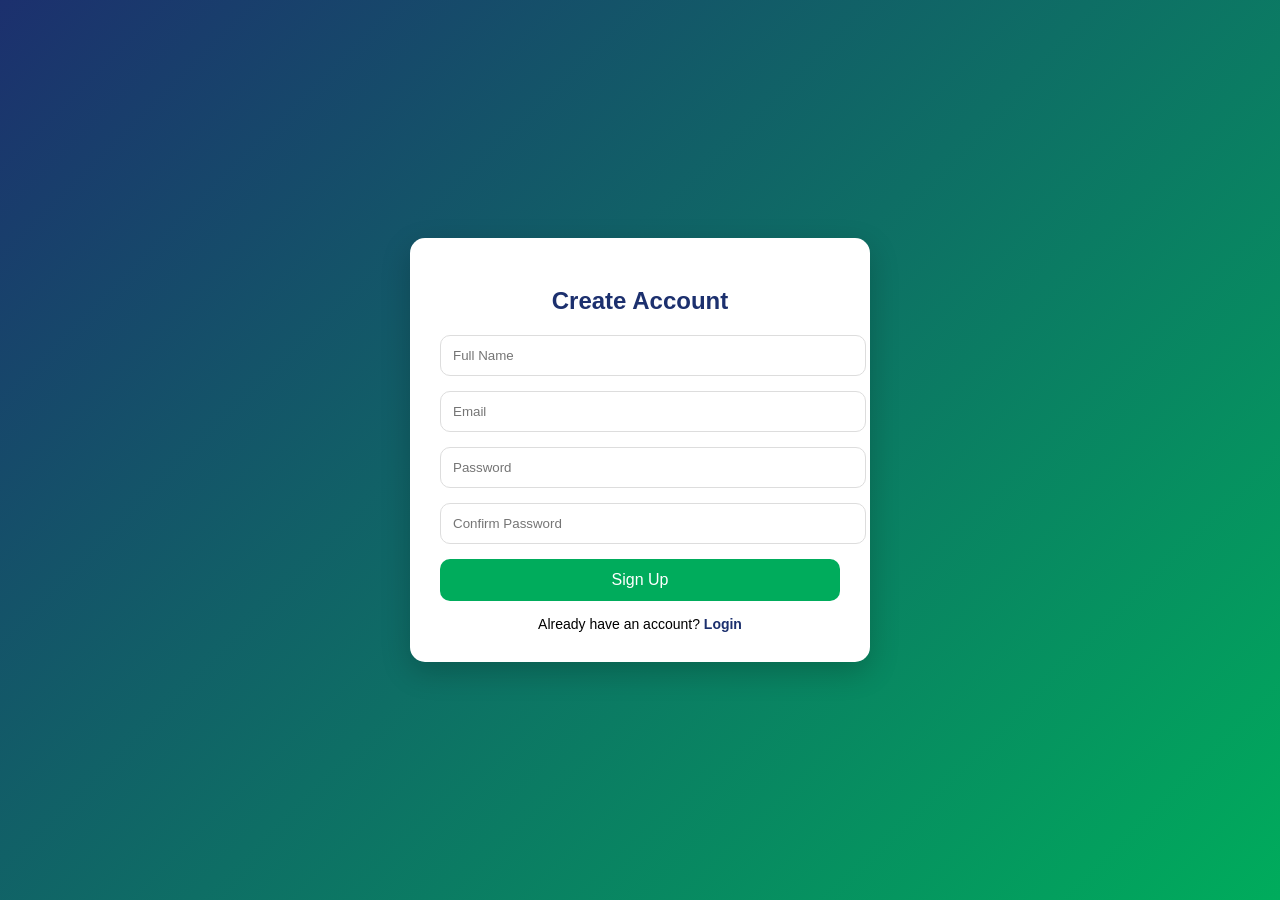
<file: signup.html>
<!DOCTYPE html>
<html lang="en">
<head>
  <meta charset="UTF-8" />
  <meta name="viewport" content="width=device-width, initial-scale=1.0" />
  <title>Sign Up</title>

  <style>
    body{
      margin:0;
      font-family: Arial, sans-serif;
      background: linear-gradient(135deg,#1c306e,#00ac5c);
      height:100vh;
      display:flex;
      justify-content:center;
      align-items:center;
    }

    .container{
      width: 400px;
      background:#fff;
      padding:30px;
      border-radius:15px;
      box-shadow:0 10px 30px rgba(0,0,0,0.2);
    }

    h2{
      text-align:center;
      margin-bottom:20px;
      color:#1c306e;
    }

    .input-box{
      margin-bottom:15px;
    }

    input{
      width:100%;
      padding:12px;
      border:1px solid #ddd;
      border-radius:10px;
      outline:none;
      transition:0.3s;
    }

    input:focus{
      border-color:#00ac5c;
      box-shadow:0 0 5px rgba(0,172,92,0.3);
    }

    button{
      width:100%;
      padding:12px;
      border:none;
      border-radius:10px;
      background:#00ac5c;
      color:#fff;
      font-size:16px;
      cursor:pointer;
      transition:0.3s;
    }

    button:hover{
      background:#008f4c;
    }

    .footer{
      text-align:center;
      margin-top:15px;
      font-size:14px;
    }

    .footer a{
      color:#1c306e;
      text-decoration:none;
      font-weight:bold;
    }
  </style>
</head>
<body>

  <div class="container">
    <h2>Create Account</h2>

    <form id="signupForm">
      <div class="input-box">
        <input type="text" id="name" placeholder="Full Name" required />
      </div>

      <div class="input-box">
        <input type="email" id="email" placeholder="Email" required />
      </div>

      <div class="input-box">
        <input type="password" id="password" placeholder="Password" required />
      </div>

      <div class="input-box">
        <input type="password" id="confirmPassword" placeholder="Confirm Password" required />
      </div>

      <button type="submit">Sign Up</button>
    </form>

    <div class="footer">
      Already have an account? <a href="login.html">Login</a>
    </div>
  </div>

  <script>
    /* ── API Integration: POST /api/Auth/register + verify-otp ── */
    const BASE_URL_SIGNUP = 'https://must.runasp.net';
    let _registeredEmail  = '';

    document.getElementById("signupForm").addEventListener("submit", async function(e){
      e.preventDefault();

      const name            = document.getElementById("name").value.trim();
      const email           = document.getElementById("email").value.trim();
      const password        = document.getElementById("password").value.trim();
      const confirmPassword = document.getElementById("confirmPassword").value.trim();

      if(!name || !email || !password || !confirmPassword){
        alert("Please fill all fields");
        return;
      }

      if(password.length < 6){
        alert("Password must be at least 6 characters");
        return;
      }

      if(password !== confirmPassword){
        alert("Passwords do not match");
        return;
      }

      try {
        const res  = await fetch(BASE_URL_SIGNUP + '/api/Auth/register', {
          method:  'POST',
          headers: { 'Content-Type': 'application/json' },
          body:    JSON.stringify({ fullName: name, email, password })
        });

        const text = await res.text();
        let data = null;
        try { data = text ? JSON.parse(text) : null; } catch(_) { data = text; }

        if (!res.ok) {
          const msg = (data && (data.message || data.title || JSON.stringify(data))) || res.statusText;
          throw new Error(msg);
        }

        _registeredEmail = email;
        console.log('Register response:', data);
        alert("Account created! ✅  Please check your e-mail for the OTP code.");
        showOtpSection();

      } catch(err) {
        console.error('Register error:', err);
        alert("Registration failed: " + err.message);
      }
    });

    function showOtpSection() {
      if (document.getElementById('otpSection')) return;

      const wrap = document.createElement('div');
      wrap.id = 'otpSection';
      wrap.style.marginTop = '15px';

      const inp = document.createElement('input');
      inp.type = 'text'; inp.id = 'otpCode'; inp.placeholder = 'Enter OTP Code';
      inp.style.cssText = 'width:100%;padding:12px;border:1px solid #ddd;border-radius:10px;outline:none;margin-bottom:10px;box-sizing:border-box;';

      const btn = document.createElement('button');
      btn.type = 'button'; btn.textContent = 'Verify OTP';
      btn.style.cssText = 'width:100%;padding:12px;border:none;border-radius:10px;background:#00ac5c;color:#fff;font-size:16px;cursor:pointer;';

      btn.addEventListener('click', async function () {
        const code = document.getElementById('otpCode').value.trim();
        if (!code) { alert('Please enter the OTP code'); return; }

        try {
          const res  = await fetch(BASE_URL_SIGNUP + '/api/Auth/verify-otp', {
            method:  'POST',
            headers: { 'Content-Type': 'application/json' },
            body:    JSON.stringify({ email: _registeredEmail, otpCode: code })
          });

          const text = await res.text();
          let data = null;
          try { data = text ? JSON.parse(text) : null; } catch(_) { data = text; }

          if (!res.ok) {
            const msg = (data && (data.message || data.title || JSON.stringify(data))) || res.statusText;
            throw new Error(msg);
          }

          if (data && data.token) localStorage.setItem('must_token', data.token);
          console.log('OTP response:', data);
          alert("Email verified successfully ✅  You can now login.");
          window.location.href = 'login.html';

        } catch(err) {
          console.error('OTP error:', err);
          alert("OTP verification failed: " + err.message);
        }
      });

      wrap.appendChild(inp);
      wrap.appendChild(btn);
      const form = document.getElementById('signupForm');
      form.parentNode.insertBefore(wrap, form.nextSibling);
      wrap.scrollIntoView({ behavior: 'smooth' });
    }
  </script>

</body>
</html>
</file>
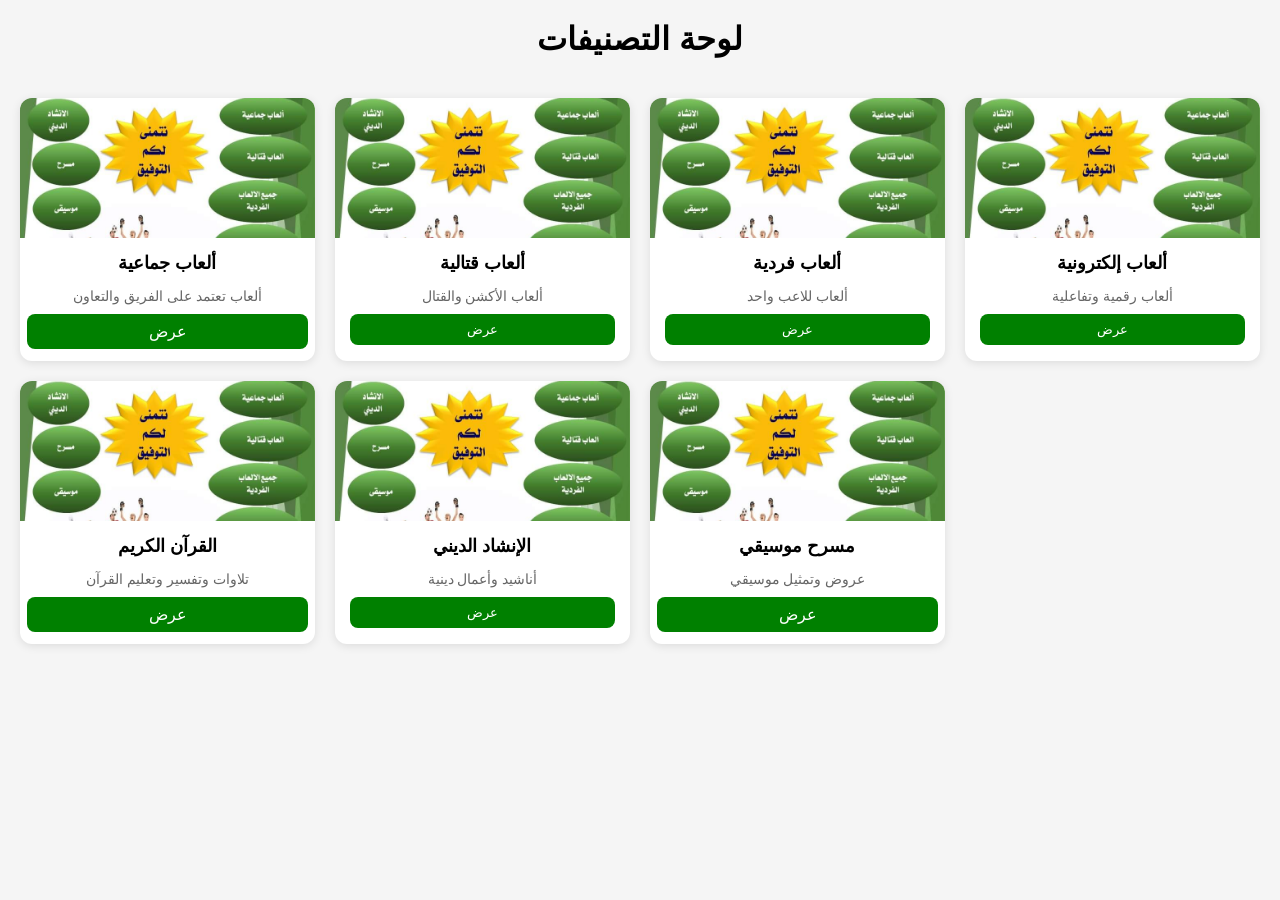
<file: Sports/Cards.html>
<!DOCTYPE html>
<html lang="en" dir ="ltr">
<head>
  <meta charset="UTF-8">
  <title>لوحة التصنيفات</title>
  <link rel="stylesheet" href="cards.css">
</head>
<body>

<h1 class="title">لوحة التصنيفات</h1>

<div class="container">

  <div class="card">
    <img src="WhatsApp Image 2026-03-09 at 11.34.29 PM.jpeg"/>
    <h2>ألعاب جماعية</h2>
    <p>ألعاب تعتمد على الفريق والتعاون</p>
    <a href="sport.html">عرض</a>
  </div>

  <div class="card">
    <img src="WhatsApp Image 2026-03-09 at 11.34.29 PM.jpeg" />
    <h2>ألعاب قتالية</h2>
    <p>ألعاب الأكشن والقتال</p>
    <button>عرض</button>
  </div>

  <div class="card">
    <img src="WhatsApp Image 2026-03-09 at 11.34.29 PM.jpeg" />
    <h2>ألعاب فردية</h2>
    <p>ألعاب للاعب واحد</p>
    <button>عرض</button>
  </div>

  <div class="card">
    <img src="WhatsApp Image 2026-03-09 at 11.34.29 PM.jpeg" />
    <h2>ألعاب إلكترونية</h2>
    <p>ألعاب رقمية وتفاعلية</p>
    <button>عرض</button>
  </div>

  <div class="card">
    <img src="WhatsApp Image 2026-03-09 at 11.34.29 PM.jpeg" />
    <h2>القرآن الكريم</h2>
    <p>تلاوات وتفسير وتعليم القرآن</p>
    <a href="Quran.html">عرض</a>
  </div>

  <div class="card">
    <img src="WhatsApp Image 2026-03-09 at 11.34.29 PM.jpeg" />
    <h2>الإنشاد الديني</h2>
    <p>أناشيد وأعمال دينية</p>
    <button>عرض</button>
  </div>

  <div class="card">
    <img src="WhatsApp Image 2026-03-09 at 11.34.29 PM.jpeg" />
    <h2>مسرح موسيقي</h2>
    <p>عروض وتمثيل موسيقي</p>
    <a href="stage.html">عرض</a>
  </div>

</div>

</body>
</html>
</file>
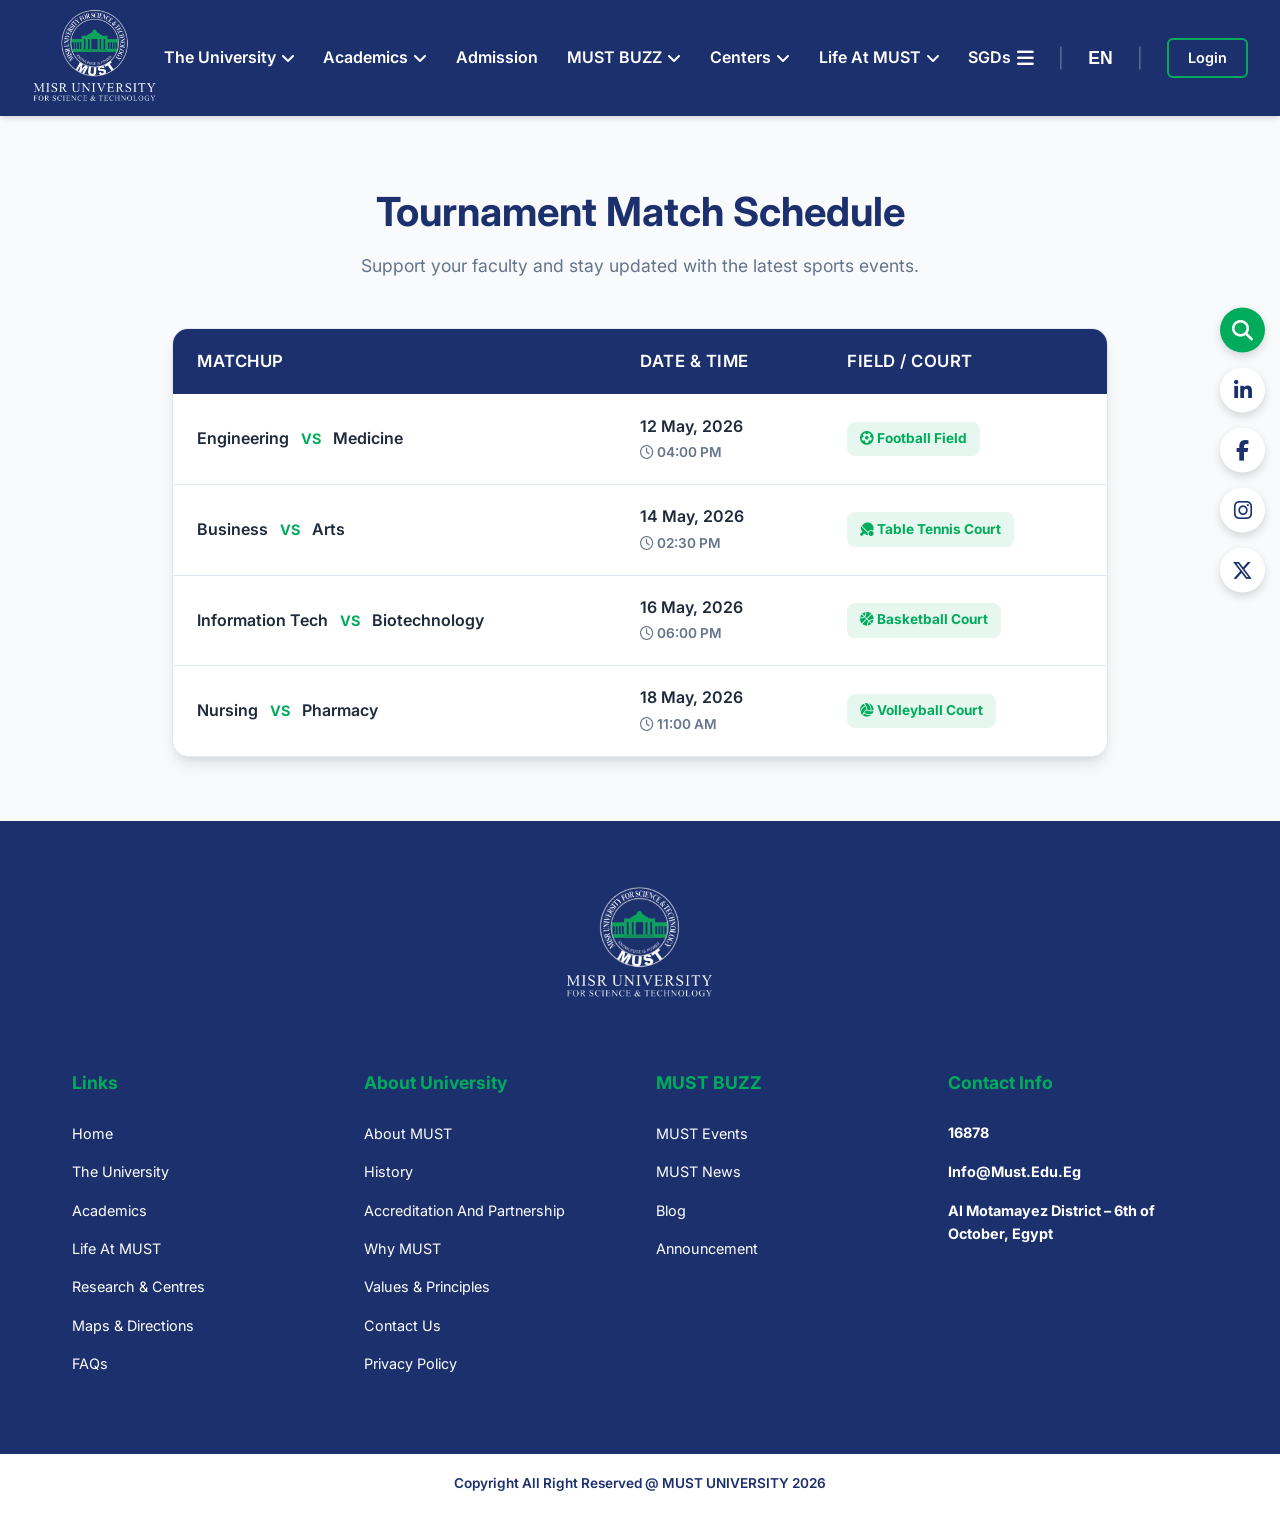
<file: Sports/Match schedule.html>
<!DOCTYPE html>
<html lang="en">

<head>
    <meta charset="UTF-8">
    <meta name="viewport" content="width=device-width, initial-scale=1.0">
    <title>MUST Student Activities Hub - Match Schedule</title>

    <link href="https://cdnjs.cloudflare.com/ajax/libs/font-awesome/6.0.0/css/all.min.css" rel="stylesheet">
    <link href="https://cdnjs.cloudflare.com/ajax/libs/font-awesome/6.5.0/css/all.min.css" rel="stylesheet">

    <style>
        @import url('https://fonts.googleapis.com/css2?family=Inter:wght@300;400;600;700&display=swap');

        :root {
            /* MUST Official Colors */
            --primary: rgb(28, 48, 110);
            /* MUST Blue */
            --secondary: rgb(0, 172, 92);
            /* MUST Green */
            --primary-light: rgba(28, 48, 110, 0.1);
            --secondary-light: rgba(0, 172, 92, 0.1);
            --secondary-hover: rgb(0, 145, 75);

            --bg-light: #F8FAFC;
            --white: #FFFFFF;
            --text-dark: #1E293B;
            --text-gray: #64748B;
            --shadow: 0 4px 6px -1px rgba(0, 0, 0, 0.1), 0 2px 4px -1px rgba(0, 0, 0, 0.06);
            --shadow-lg: 0 10px 15px -3px rgba(0, 0, 0, 0.1), 0 4px 6px -2px rgba(0, 0, 0, 0.05);
            --transition: all 0.3s ease;
        }

        * {
            margin: 0;
            padding: 0;
            box-sizing: border-box;
            font-family: 'Inter', sans-serif;
        }

        body {
            background-color: var(--bg-light);
            color: var(--text-dark);
            line-height: 1.6;
            display: flex;
            flex-direction: column;
            min-height: 100vh;
        }

        /* ------------------ ANNOUNCEMENT TICKER ------------------ */
        .announcement-bar {
            background-color: var(--secondary);
            color: var(--white);
            padding: 0.4rem 0;
            overflow: hidden;
            position: relative;
            display: flex;
            align-items: center;
            font-size: 0.9rem;
            font-weight: 600;
        }

        .marquee {
            white-space: nowrap;
            animation: marquee 25s linear infinite;
            padding-left: 100%;
        }

        @keyframes marquee {
            0% {
                transform: translateX(0);
            }

            100% {
                transform: translateX(-100%);
            }
        }

       /* ------------------ NAVBAR ------------------ */
        header {
            background-color: var(--primary);
            color: var(--white);
            position: sticky;
            top: 0;
            z-index: 1000;
            box-shadow: var(--shadow);
        }

        nav {
            max-width: 1400px;
            margin: 0 auto;
            padding: 0.5rem 2rem;
            display: flex;
            justify-content: space-between;
            align-items: center;
        }

        .logo {
            text-decoration: none;
            display: flex;
            align-items: center;
        }

        .Uni-logo {
            height: 100px;
            width: auto;
            object-fit: contain;
        }

        .nav-links {
            display: flex;
            gap: 1.8rem;
            list-style: none;
            align-items: center;
            margin: 0;
            padding: 0;
            height: 100%;
        }

        /* --- DROPDOWN CSS INTEGRATED HERE --- */
        .dropdown {
            position: relative;
            display: flex;
            align-items: center;
            height: 100px; /* Match navbar height to avoid hover glitches */
        }

        .dropdown > a {
            text-decoration: none;
            color: var(--white);
            font-weight: 600;
            font-size: 1rem;
            transition: var(--transition);
            display: flex;
            align-items: center;
            gap: 5px;
        }

        .dropdown > a:hover, .dropdown > a.active {
            color: var(--secondary);
        }

        .dropdown-menu {
            position: absolute;
            top: 80px; /* Drop down right below the nav text */
            left: 0;
            background-color: var(--primary);
            min-width: 250px;
            box-shadow: var(--shadow-lg);
            opacity: 0;
            visibility: hidden;
            transform: translateY(10px);
            transition: all 0.3s ease;
            list-style: none;
            padding: 0.5rem 0;
            z-index: 1001;
            border-radius: 0 0 8px 8px;
            margin: 0;
        }

        .dropdown:hover .dropdown-menu {
            opacity: 1;
            visibility: visible;
            transform: translateY(0);
        }

        .dropdown-menu li {
            position: relative;
        }

        .dropdown-menu a {
            color: var(--white) !important;
            text-decoration: none;
            display: flex;
            justify-content: space-between;
            align-items: center;
            padding: 0.8rem 1.5rem;
            font-size: 0.95rem;
            font-weight: 600;
            transition: background-color 0.2s ease;
        }

        .dropdown-menu a:hover {
            background-color: rgba(255,255,255,0.1);
            color: var(--secondary) !important;
        }

        /* --- ICONS & LOGIN BUTTON --- */
        .nav-icons {
            display: flex;
            align-items: center;
            gap: 1.5rem;
            font-size: 1.2rem;
        }

        .nav-icons i,
        .nav-icons span {
            cursor: pointer;
            transition: var(--transition);
        }

        .nav-icons i:hover,
        .nav-icons span:hover {
            color: var(--secondary);
        }

        .separator {
            color: rgba(255, 255, 255, 0.4);
            font-weight: 300;
        }

        .btn-login {
            background-color: transparent;
            color: var(--white);
            border: 2px solid var(--secondary);
            padding: 0.4rem 1.2rem;
            border-radius: 6px;
            font-weight: 600;
            font-size: 0.9rem;
            text-decoration: none;
            transition: var(--transition);
        }

        .btn-login:hover {
            background-color: var(--secondary);
            color: var(--white);
        }

        /* ------------------ BUTTONS ------------------ */
        .btn {
            background-color: var(--secondary);
            color: var(--white);
            padding: 0.8rem 1.8rem;
            border-radius: 8px;
            text-decoration: none;
            font-weight: 600;
            border: none;
            cursor: pointer;
            transition: var(--transition);
            display: inline-block;
        }

        .btn:hover {
            background-color: var(--secondary-hover);
            transform: translateY(-2px);
            box-shadow: 0 4px 12px rgba(0, 172, 92, 0.3);
        }
        /* ------------------ SOCIAL SIDEBAR (RIGHT ALIGNED) ------------------ */
        .social-fixed {
            position: fixed;
            right: 15px;
            /* Moves the sidebar to the right edge */
            top: 50%;
            transform: translateY(-50%);
            display: flex;
            flex-direction: column;
            gap: 15px;
            /* Perfect spacing between the circles */
            z-index: 999;
        }

        .social-fixed a {
            color: var(--primary);
            /* Dark blue icons */
            background: var(--white);
            /* White circle background */
            width: 45px;
            height: 45px;
            border-radius: 50%;
            /* Makes them perfectly circular */
            display: flex;
            justify-content: center;
            align-items: center;
            font-size: 1.3rem;
            /* Slightly larger icons */
            text-decoration: none;
            box-shadow: 0 4px 10px rgba(0, 0, 0, 0.15);
            /* Soft drop shadow */
            transition: var(--transition);
        }

        .social-fixed a:hover {
            transform: scale(1.1);
            /* Slight pop effect on hover */
            box-shadow: 0 6px 14px rgba(0, 0, 0, 0.2);
        }

        /* Green styling specifically for the search icon (active state) */
        .social-fixed a.active {
            background-color: var(--secondary);
            /* Green background */
            color: var(--white);
            /* White icon */
        }

        /* Make sure mobile views hide the sidebar properly */
        @media (max-width: 768px) {
            .social-fixed {
                display: none;
            }
        }

        /* ------------------ SCHEDULE TABLE SECTION ------------------ */
        .schedule-section {
            flex-grow: 1;
            max-width: 1000px;
            margin: 4rem auto;
            padding: 0 2rem;
            width: 100%;
        }

        .section-header {
            text-align: center;
            margin-bottom: 3rem;
        }

        .section-header h2 {
            font-size: 2.5rem;
            color: var(--primary);
            margin-bottom: 0.5rem;
        }

        .section-header p {
            color: var(--text-gray);
            font-size: 1.1rem;
        }

        .table-container {
            background: var(--white);
            border-radius: 16px;
            box-shadow: var(--shadow-lg);
            overflow: hidden;
            /* Keeps the rounded corners on the table header */
            border: 1px solid #E2E8F0;
        }

        .schedule-table {
            width: 100%;
            border-collapse: collapse;
            text-align: left;
        }

        .schedule-table thead {
            background-color: var(--primary);
            color: var(--white);
        }

        .schedule-table th {
            padding: 1.2rem 1.5rem;
            font-weight: 600;
            font-size: 1.05rem;
            letter-spacing: 0.5px;
            text-transform: uppercase;
        }

        .schedule-table td {
            padding: 1.2rem 1.5rem;
            color: var(--text-dark);
            font-weight: 600;
            border-bottom: 1px solid #E2E8F0;
            transition: var(--transition);
        }

        .schedule-table tbody tr {
            transition: var(--transition);
        }

        .schedule-table tbody tr:hover {
            background-color: var(--primary-light);
        }

        .schedule-table tbody tr:last-child td {
            border-bottom: none;
            /* Removes border from the last row */
        }

        .team-vs {
            color: var(--secondary);
            font-weight: 700;
            margin: 0 0.5rem;
            font-size: 0.9rem;
        }

        .badge {
            background-color: var(--secondary-light);
            color: var(--secondary);
            padding: 0.4rem 0.8rem;
            border-radius: 8px;
            font-size: 0.85rem;
            font-weight: 700;
            display: inline-block;
        }

        /* ------------------ FOOTER ------------------ */
        footer {
            background-color: var(--primary);
            color: var(--white);
            padding-top: 4rem;
            margin-top: auto;
        }

        .footer-logo-center {
            text-align: center;
            margin-bottom: 4rem;
        }

        .footer-brand-logo {
            height: 120px;
            width: auto;
            margin: 0 auto;
            display: block;
        }

        .footer-grid {
            max-width: 1200px;
            margin: 0 auto;
            display: grid;
            grid-template-columns: repeat(4, 1fr);
            gap: 2rem;
            padding: 0 2rem 4rem 2rem;
        }

        .footer-col h4 {
            color: var(--secondary);
            font-size: 1.1rem;
            margin-bottom: 1.5rem;
        }

        .footer-col ul {
            list-style: none;
        }

        .footer-col ul li {
            margin-bottom: 0.8rem;
        }

        .footer-col ul li a {
            color: var(--white);
            text-decoration: none;
            font-size: 0.9rem;
            transition: var(--transition);
        }

        .footer-col ul li a:hover {
            color: var(--secondary);
        }

        .footer-col p {
            color: var(--white);
            font-size: 0.9rem;
            font-weight: 700;
            margin-bottom: 1rem;
        }

        .footer-bottom {
            background-color: var(--white);
            color: var(--primary);
            text-align: center;
            padding: 1.2rem;
            font-size: 0.85rem;
            font-weight: 600;
        }

        /* ------------------ RESPONSIVE ------------------ */
        @media (max-width: 1024px) {
            .nav-links {
                display: none;
            }

            .footer-grid {
                grid-template-columns: repeat(2, 1fr);
            }
        }

        @media (max-width: 768px) {
            .social-fixed {
                display: none;
            }

            .footer-grid {
                grid-template-columns: 1fr;
                text-align: center;
            }

            /* Responsive Table for Mobile */
            .schedule-table thead {
                display: none;
            }

            .schedule-table,
            .schedule-table tbody,
            .schedule-table tr,
            .schedule-table td {
                display: block;
                width: 100%;
            }

            .schedule-table tr {
                margin-bottom: 1rem;
                border: 1px solid #E2E8F0;
                border-radius: 12px;
            }

            .schedule-table td {
                text-align: right;
                padding-left: 50%;
                position: relative;
                border-bottom: 1px solid #f1f5f9;
            }

            .schedule-table td::before {
                content: attr(data-label);
                position: absolute;
                left: 1.5rem;
                width: 45%;
                text-align: left;
                font-weight: 700;
                color: var(--primary);
            }
        }
    </style>
</head>

<body>


    <header>
        <nav>
            <a href="index.html" class="logo">
                <img src="img/LoGo.png" alt="MUST Logo" class="Uni-logo">
            </a>

            <ul class="nav-links">
                
                <li class="dropdown">
                    <a href="#">The University <i class="fa-solid fa-angle-down"></i></a>
                    <ul class="dropdown-menu">
                        <li><a href="#">About MUST <i class="fa-solid fa-angle-right" style="font-size: 0.7rem;"></i></a></li>
                        <li><a href="#">Sectors <i class="fa-solid fa-angle-right" style="font-size: 0.7rem;"></i></a></li>
                        <li><a href="#">Reports <i class="fa-solid fa-angle-right" style="font-size: 0.7rem;"></i></a></li>
                        <li><a href="#">Policies</a></li>
                        <li><a href="#">University Council Minutes</a></li>
                        <li><a href="#">Quality Assurance and Accreditation Sector</a></li>
                        <li><a href="#">Accreditation & Partnerships</a></li>
                        <li><a href="#">Contact Us</a></li>
                        <li><a href="#">Resources <i class="fa-solid fa-angle-right" style="font-size: 0.7rem;"></i></a></li>
                    </ul>
                </li>

                <li class="dropdown">
                    <a href="#">Academics <i class="fa-solid fa-angle-down"></i></a>
                    <ul class="dropdown-menu">
                        <li><a href="#">Undergraduate Studies</a></li>
                        <li><a href="#">Post-Graduate Program</a></li>
                        <li><a href="#">Academic Calendar</a></li>
                        <li><a href="#">International Students Affairs Sector</a></li>
                    </ul>
                </li>
<li class="dropdown"><a href="index.html">Admission</a></li>
                <li class="dropdown">
                    <a href="#">MUST BUZZ <i class="fa-solid fa-angle-down"></i></a>
                    <ul class="dropdown-menu">
                        <li><a href="#events">MUST Events</a></li>
                        <li><a href="#news">MUST News</a></li>
                        <li><a href="#">MUST Blogs</a></li>
                        <li><a href="#">Announcements</a></li>
                    </ul>
                </li>

                <li class="dropdown">
                    <a href="#">Centers <i class="fa-solid fa-angle-down"></i></a>
                    <ul class="dropdown-menu">
                        <li><a href="#">Centers</a></li>
                        <li><a href="#">Units</a></li>
                        <li><a href="#">Research Center for Public Opinion</a></li>
                    </ul>
                </li>

                <li class="dropdown">
                    <a href="#">Life At MUST <i class="fa-solid fa-angle-down"></i></a>
                    <ul class="dropdown-menu">
                        <li><a href="#">MUST Life</a></li>
                        <li><a href="#">MUST Stars</a></li>
                        <li><a href="#">MUST Clubs</a></li>
                        <li><a href="#">Facilities</a></li>
                    </ul>
                </li>
                <li class="dropdown"><a href="index.html">SGDs</a></li>
            </ul>

            <div class="nav-icons">
              <a href="index.html" style="color: white;">
    <i class="fa-solid fa-bars" title="Menu"></i>
</a>
                <span class="separator">|</span>
                <span style="font-family: Arial, sans-serif; font-weight: bold; font-size: 1.1rem;" title="English">EN</span>
                <span class="separator">|</span>
                <a href="#login" class="btn-login">Login</a>
            </div>
        </nav>
    </header>

    <div class="social-fixed">
        <a href="#" class="active"><i class="fa-solid fa-magnifying-glass"></i></a>
        <a href="https://www.linkedin.com/school/misr-university-for-science-and-technology/"><i
                class="fa-brands fa-linkedin-in"></i></a>
        <a href="https://www.facebook.com/mustuni"><i class="fa-brands fa-facebook-f"></i></a>
        <a href="https://www.instagram.com/mustuni"><i class="fa-brands fa-instagram"></i></a>
        <a href="https://x.com/must_university"><i class="fa-brands fa-x-twitter"></i></a>
    </div>

    <section class="schedule-section">
        <div class="section-header">
            <h2>Tournament Match Schedule</h2>
            <p>Support your faculty and stay updated with the latest sports events.</p>
        </div>

        <div class="table-container">
            <table class="schedule-table">
                <thead>
                    <tr>
                        <th>Matchup</th>
                        <th>Date & Time</th>
                        <th>Field / Court</th>
                    </tr>
                </thead>
                <tbody>
                    <tr>
                        <td data-label="Matchup">Engineering <span class="team-vs">VS</span> Medicine</td>
                        <td data-label="Date & Time">12 May, 2026 <br><span
                                style="color: var(--text-gray); font-size: 0.85rem;"><i class="fa-regular fa-clock"></i>
                                04:00 PM</span></td>
                        <td data-label="Field / Court"><span class="badge"><i class="fa-solid fa-futbol"></i> Football
                                Field</span></td>
                    </tr>

                    <tr>
                        <td data-label="Matchup">Business <span class="team-vs">VS</span> Arts</td>
                        <td data-label="Date & Time">14 May, 2026 <br><span
                                style="color: var(--text-gray); font-size: 0.85rem;"><i class="fa-regular fa-clock"></i>
                                02:30 PM</span></td>
                        <td data-label="Field / Court"><span class="badge"><i
                                    class="fa-solid fa-table-tennis-paddle-ball"></i> Table Tennis Court</span></td>
                    </tr>

                    <tr>
                        <td data-label="Matchup">Information Tech <span class="team-vs">VS</span> Biotechnology</td>
                        <td data-label="Date & Time">16 May, 2026 <br><span
                                style="color: var(--text-gray); font-size: 0.85rem;"><i class="fa-regular fa-clock"></i>
                                06:00 PM</span></td>
                        <td data-label="Field / Court"><span class="badge"><i class="fa-solid fa-basketball"></i>
                                Basketball Court</span></td>
                    </tr>

                    <tr>
                        <td data-label="Matchup">Nursing <span class="team-vs">VS</span> Pharmacy</td>
                        <td data-label="Date & Time">18 May, 2026 <br><span
                                style="color: var(--text-gray); font-size: 0.85rem;"><i class="fa-regular fa-clock"></i>
                                11:00 AM</span></td>
                        <td data-label="Field / Court"><span class="badge"><i class="fa-solid fa-volleyball"></i>
                                Volleyball Court</span></td>
                    </tr>
                </tbody>
            </table>
        </div>
    </section>

    <footer>
        <div class="footer-logo-center">
            <img src="img/LoGo.png" alt="MUST Logo" class="footer-brand-logo">
        </div>
        <div class="footer-grid">
            <div class="footer-col">
                <h4>Links</h4>
                <ul>
                    <li><a href="#">Home</a></li>
                    <li><a href="#">The University</a></li>
                    <li><a href="#">Academics</a></li>
                    <li><a href="#">Life At MUST</a></li>
                    <li><a href="#">Research & Centres</a></li>
                    <li><a href="#">Maps & Directions</a></li>
                    <li><a href="#">FAQs</a></li>
                </ul>
            </div>
            <div class="footer-col">
                <h4>About University</h4>
                <ul>
                    <li><a href="#">About MUST</a></li>
                    <li><a href="#">History</a></li>
                    <li><a href="#">Accreditation And Partnership</a></li>
                    <li><a href="#">Why MUST</a></li>
                    <li><a href="#">Values & Principles</a></li>
                    <li><a href="#">Contact Us</a></li>
                    <li><a href="#">Privacy Policy</a></li>
                </ul>
            </div>
            <div class="footer-col">
                <h4>MUST BUZZ</h4>
                <ul>
                    <li><a href="#events">MUST Events</a></li>
                    <li><a href="#news">MUST News</a></li>
                    <li><a href="#">Blog</a></li>
                    <li><a href="#">Announcement</a></li>
                </ul>
            </div>
            <div class="footer-col">
                <h4>Contact Info</h4>
                <p>16878</p>
                <p>Info@Must.Edu.Eg</p>
                <p>Al Motamayez District – 6th of October, Egypt</p>
            </div>
        </div>
        <div class="footer-bottom">
            Copyright All Right Reserved @ MUST UNIVERSITY 2026
        </div>
    </footer>

</body>

</html>
</file>
<file: admin/admin.css>
@import url('https://fonts.googleapis.com/css2?family=Inter:wght@400;500;600;700&display=swap');

* { margin: 0; padding: 0; box-sizing: border-box; }

:root {
  --primary: #1b2a4e;
  --secondary: #00ac5c;
  --bg: #f0f2f5;
  --card: #fff;
  --text: #1e293b;
  --text-muted: #64748b;
  --border: #e2e8f0;
  --danger: #ef4444;
  --warn: #f59e0b;
  --radius: 12px;
  --shadow: 0 1px 3px rgba(0,0,0,.08), 0 1px 2px rgba(0,0,0,.06);
  --shadow-lg: 0 10px 25px rgba(0,0,0,.1);
}

body {
  font-family: 'Inter', sans-serif;
  background: var(--bg);
  color: var(--text);
  min-height: 100vh;
}

/* ══════════ LAYOUT ══════════ */
.app { display: flex; min-height: 100vh; }

.sidebar {
  width: 250px; background: var(--primary); color: #fff;
  display: flex; flex-direction: column; position: fixed;
  top: 0; left: 0; bottom: 0; z-index: 100;
}
.sidebar-brand {
  padding: 24px 20px; font-size: 1.2rem; font-weight: 700;
  border-bottom: 1px solid rgba(255,255,255,.1);
  display: flex; align-items: center; gap: 10px;
}
.sidebar-brand span { color: var(--secondary); }
.sidebar-nav { flex: 1; padding: 12px 0; overflow-y: auto; }
.sidebar-nav a {
  display: flex; align-items: center; gap: 12px;
  padding: 14px 20px; color: rgba(255,255,255,.7);
  text-decoration: none; font-size: .95rem; font-weight: 500;
  transition: .2s; border-left: 4px solid transparent;
}
.sidebar-nav a:hover { background: rgba(255,255,255,.06); color: #fff; }
.sidebar-nav a.active {
  background: rgba(255,255,255,.1); color: #fff;
  border-left-color: var(--secondary);
}
.sidebar-nav a i { width: 20px; text-align: center; font-size: 1.1rem; }
.sidebar-footer {
  padding: 16px 20px; border-top: 1px solid rgba(255,255,255,.1);
  font-size: .8rem; color: rgba(255,255,255,.4);
}
.sidebar-footer a {
  color: rgba(255,255,255,.6); text-decoration: none; cursor: pointer;
  display: flex; align-items: center; gap: 6px; font-size: .85rem;
}
.sidebar-footer a:hover { color: var(--danger); }

.main { margin-left: 250px; flex: 1; width: calc(100% - 250px); display: flex; flex-direction: column; }

/* ══════════ TOPBAR ══════════ */
.topbar-container {
    display: flex; justify-content: space-between; align-items: center;
    padding: 16px 32px; background: var(--card); border-bottom: 1px solid var(--border);
    box-shadow: 0 1px 3px rgba(0,0,0,0.02); margin-bottom: 24px;
}
.search-bar {
    display: flex; align-items: center; background: var(--bg);
    padding: 8px 16px; border-radius: 20px; color: var(--text-muted);
}
.search-bar input {
    border: none; background: transparent; outline: none; margin-left: 10px; font-family: inherit; width: 300px; color: var(--text); font-size: 0.95rem;
}
.topbar-right {
    display: flex; align-items: center; gap: 24px;
}
.current-date { color: var(--text-muted); font-size: 0.9rem; font-weight: 500; }
.admin-profile { display: flex; align-items: center; gap: 8px; font-weight: 600; color: var(--primary); font-size: 0.95rem; }
.admin-profile i { font-size: 1.5rem; color: var(--secondary); }

/* ══════════ SECTIONS ══════════ */
.content-wrapper { padding: 0 32px 32px 32px; flex: 1; }
.section { display: none; }
.section.active { display: block; animation: fadeIn 0.3s ease; }
@keyframes fadeIn { from { opacity: 0; transform: translateY(5px); } to { opacity: 1; transform: translateY(0); } }

.topbar {
  display: flex; justify-content: space-between; align-items: center;
  margin-bottom: 24px;
}
.topbar h2 { font-size: 1.5rem; font-weight: 700; color: var(--primary); }

/* ══════════ STATS ══════════ */
.stats-grid {
  display: grid; grid-template-columns: repeat(auto-fit, minmax(220px, 1fr));
  gap: 20px; margin-bottom: 28px;
}
.stat-card {
  background: var(--card); border-radius: var(--radius); padding: 24px;
  box-shadow: var(--shadow);
}
.stat-card .label { font-size: .85rem; color: var(--text-muted); text-transform: uppercase; letter-spacing: .5px; font-weight: 600;}
.stat-card .value { font-size: 2.2rem; font-weight: 700; margin-top: 8px; color: var(--primary); }
.stat-card .icon { float: right; font-size: 2rem; opacity: .15; color: var(--secondary); }

/* ══════════ TABLE ══════════ */
.card {
  background: var(--card); border-radius: var(--radius);
  box-shadow: var(--shadow); overflow: hidden;
}
table { width: 100%; border-collapse: collapse; }
thead th {
  text-align: left; padding: 14px 20px; font-size: .75rem;
  text-transform: uppercase; letter-spacing: .5px;
  color: var(--text-muted); background: #f8fafc;
  border-bottom: 1px solid var(--border); font-weight: 600;
}
tbody td {
  padding: 14px 20px; font-size: .9rem; border-bottom: 1px solid var(--border);
  vertical-align: middle;
}
tbody tr:hover { background: #f8fafc; }
tbody td img { width: 60px; height: 40px; object-fit: cover; border-radius: 6px; }

.badge {
  display: inline-block; padding: 4px 10px; border-radius: 20px;
  font-size: .75rem; font-weight: 600;
}
.badge-green { background: #dcfce7; color: #166534; }
.badge-red { background: #fee2e2; color: #991b1b; }
.badge-yellow { background: #fef3c7; color: #92400e; }

.empty-state {
  text-align: center; padding: 48px 20px; color: var(--text-muted);
}
.empty-state i { font-size: 2.5rem; margin-bottom: 12px; opacity: .4; }
.empty-state p { font-size: .95rem; }

/* ══════════ BUTTONS ══════════ */
.btn {
  display: inline-flex; align-items: center; gap: 8px;
  padding: 10px 20px; border: none; border-radius: 8px;
  font-size: .9rem; font-weight: 500; cursor: pointer; transition: .2s;
}
.btn-primary { background: var(--secondary); color: #fff; }
.btn-primary:hover { background: #009a50; box-shadow: 0 4px 12px rgba(0, 172, 92, 0.2); }
.btn-sm { padding: 6px 12px; font-size: .85rem; }
.btn-edit { background: #e0f2fe; color: #0369a1; }
.btn-edit:hover { background: #bae6fd; }
.btn-delete { background: #fee2e2; color: #dc2626; }
.btn-delete:hover { background: #fecaca; }
.btn-toggle { background: #f3e8ff; color: #7c3aed; }
.btn-toggle:hover { background: #ede9fe; }
.actions { display: flex; gap: 8px; }

/* ══════════ MODAL ══════════ */
.modal-overlay {
  position: fixed; inset: 0; background: rgba(15, 23, 42, 0.6);
  display: none; align-items: center; justify-content: center; z-index: 1000;
  backdrop-filter: blur(4px);
}
.modal-overlay.show { display: flex; }
.modal {
  background: var(--card); border-radius: var(--radius);
  width: 550px; max-height: 90vh; overflow-y: auto;
  box-shadow: var(--shadow-lg); animation: modalIn .3s cubic-bezier(0.16, 1, 0.3, 1);
}
@keyframes modalIn { from { opacity: 0; transform: translateY(-20px) scale(0.98); } }
.modal-header {
  display: flex; justify-content: space-between; align-items: center;
  padding: 20px 24px; border-bottom: 1px solid var(--border);
}
.modal-header h3 { font-size: 1.2rem; font-weight: 600; color: var(--primary); }
.modal-close {
  background: none; border: none; font-size: 1.5rem;
  cursor: pointer; color: var(--text-muted); transition: 0.2s;
}
.modal-close:hover { color: var(--danger); }
.modal-body { padding: 24px; }
.modal-body label {
  display: block; font-size: .9rem; font-weight: 500;
  margin-bottom: 6px; color: var(--text);
}
.modal-body input, .modal-body textarea, .modal-body select {
  width: 100%; padding: 12px 14px; border: 1px solid var(--border);
  border-radius: 8px; font-size: .95rem; margin-bottom: 16px;
  outline: none; font-family: inherit; transition: .2s;
}
.modal-body input:focus, .modal-body textarea:focus { border-color: var(--secondary); box-shadow: 0 0 0 3px rgba(0, 172, 92, 0.1); }
.modal-body textarea { resize: vertical; min-height: 100px; }
.modal-footer {
  display: flex; justify-content: flex-end; gap: 12px;
  padding: 16px 24px; border-top: 1px solid var(--border); background: #f8fafc;
}
.btn-cancel { background: #e2e8f0; color: var(--text); }
.btn-cancel:hover { background: #cbd5e1; }

/* ══════════ FORM GROUPS (Settings) ══════════ */
.settings-form { padding: 32px; max-width: 800px; }
.form-group { margin-bottom: 20px; }
.form-group label { display: block; margin-bottom: 8px; font-weight: 500; font-size: 0.95rem; color: var(--text); }
.form-group input { width: 100%; border: 1px solid var(--border); border-radius: 8px; padding: 12px 16px; font-size: 1rem; outline: none; transition: 0.2s; }
.form-group input:focus { border-color: var(--secondary); box-shadow: 0 0 0 3px rgba(0, 172, 92, 0.1); }


/* ══════════ TOAST ══════════ */
.toast-container {
  position: fixed; top: 20px; right: 20px; z-index: 2000;
  display: flex; flex-direction: column; gap: 10px;
}
.toast {
  padding: 14px 24px; border-radius: 8px; color: #fff;
  font-size: .95rem; font-weight: 500; min-width: 300px;
  box-shadow: var(--shadow-lg); animation: slideIn .3s cubic-bezier(0.16, 1, 0.3, 1);
  display: flex; align-items: center; gap: 10px;
}
@keyframes slideIn { from { transform: translateX(100px); opacity: 0; } }
.toast-success { background: #10b981; }
.toast-error { background: #ef4444; }

/* ══════════ RESPONSIVE ══════════ */
@media (max-width: 768px) {
  .sidebar { width: 70px; }
  .sidebar-brand span, .sidebar-nav a span, .sidebar-footer span { display: none; }
  .sidebar-nav a { justify-content: center; padding: 16px 0; border-left: 0; }
  .sidebar-nav a i { font-size: 1.3rem; }
  .main { margin-left: 70px; width: calc(100% - 70px); }
  .topbar-container { flex-direction: column; gap: 16px; align-items: flex-start; }
  .search-bar { width: 100%; }
  .search-bar input { width: 100%; }
  .content-wrapper { padding: 0 16px 16px 16px; }
  .modal { width: 95%; }
}
</file>
<file: Sports/cards.css>
body {
  font-family: Arial, sans-serif;
  background: #f5f5f5;
  margin: 0;
  padding: 0;
}

.title {
  text-align: center;
  margin: 20px 0;
}

/* 🔥 4 Cards في الصف */
.container {
  display: grid;
  grid-template-columns: repeat(4, 1fr);
  gap: 20px;
  padding: 20px;
}

/* Card Style */
.card {
  background: white;
  border-radius: 12px;
  overflow: hidden;
  box-shadow: 0 2px 10px rgba(0,0,0,0.1);
  text-align: center;
  transition: 0.3s;
}

.card:hover {
  transform: scale(1.05);
}

/* Image */
.card img {
  width: 100%;
  height: 140px;
  object-fit: cover;
}

/* Text */
.card h2 {
  margin: 10px 0;
  font-size: 18px;
}

.card p {
  color: #666;
  font-size: 14px;
  margin-bottom: 10px;
}

/* Button */
button {
  background: green;
  color: white;
  border: none;
  padding: 8px;
  width: 90%;
  margin-bottom: 12px;
  border-radius: 8px;
  cursor: pointer;
}

button:hover {
  background: darkgreen;
}
a {
 display: inline-block;
 background: green;
  color: white;
  border: none;
  padding: 8px;
  width: 90%;
  margin-bottom: 12px;
  border-radius: 8px;
  cursor: pointer;
  text-decoration: none;
}
a:hover{
     background: darkgreen;
}
</file>
